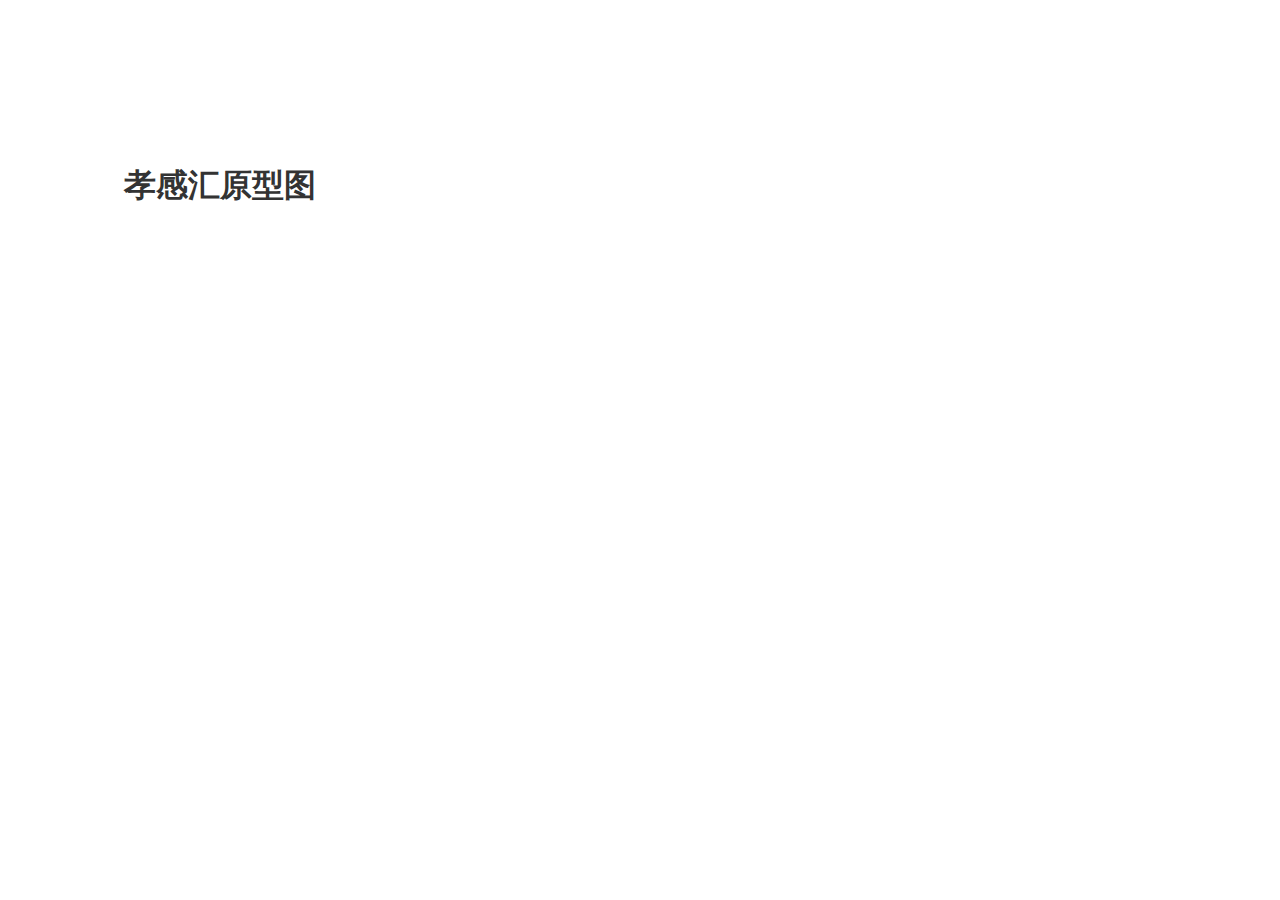
<file: index.html>
﻿<!DOCTYPE html>
<html>
  <head>
    <title>index</title>
    <meta http-equiv="X-UA-Compatible" content="IE=edge"/>
    <meta http-equiv="content-type" content="text/html; charset=utf-8"/>
    <meta name="apple-mobile-web-app-capable" content="yes"/>
    <link href="resources/css/jquery-ui-themes.css" type="text/css" rel="stylesheet"/>
    <link href="resources/css/axure_rp_page.css" type="text/css" rel="stylesheet"/>
    <link href="data/styles.css" type="text/css" rel="stylesheet"/>
    <link href="files/index/styles.css" type="text/css" rel="stylesheet"/>
    <script src="resources/scripts/jquery-1.7.1.min.js"></script>
    <script src="resources/scripts/jquery-ui-1.8.10.custom.min.js"></script>
    <script src="resources/scripts/axure/axQuery.js"></script>
    <script src="resources/scripts/axure/globals.js"></script>
    <script src="resources/scripts/axutils.js"></script>
    <script src="resources/scripts/axure/annotation.js"></script>
    <script src="resources/scripts/axure/axQuery.std.js"></script>
    <script src="resources/scripts/axure/doc.js"></script>
    <script src="data/document.js"></script>
    <script src="resources/scripts/messagecenter.js"></script>
    <script src="resources/scripts/axure/events.js"></script>
    <script src="resources/scripts/axure/recording.js"></script>
    <script src="resources/scripts/axure/action.js"></script>
    <script src="resources/scripts/axure/expr.js"></script>
    <script src="resources/scripts/axure/geometry.js"></script>
    <script src="resources/scripts/axure/flyout.js"></script>
    <script src="resources/scripts/axure/ie.js"></script>
    <script src="resources/scripts/axure/model.js"></script>
    <script src="resources/scripts/axure/repeater.js"></script>
    <script src="resources/scripts/axure/sto.js"></script>
    <script src="resources/scripts/axure/utils.temp.js"></script>
    <script src="resources/scripts/axure/variables.js"></script>
    <script src="resources/scripts/axure/drag.js"></script>
    <script src="resources/scripts/axure/move.js"></script>
    <script src="resources/scripts/axure/visibility.js"></script>
    <script src="resources/scripts/axure/style.js"></script>
    <script src="resources/scripts/axure/adaptive.js"></script>
    <script src="resources/scripts/axure/tree.js"></script>
    <script src="resources/scripts/axure/init.temp.js"></script>
    <script src="files/index/data.js"></script>
    <script src="resources/scripts/axure/legacy.js"></script>
    <script src="resources/scripts/axure/viewer.js"></script>
    <script src="resources/scripts/axure/math.js"></script>
    <script type="text/javascript">
      $axure.utils.getTransparentGifPath = function() { return 'resources/images/transparent.gif'; };
      $axure.utils.getOtherPath = function() { return 'resources/Other.html'; };
      $axure.utils.getReloadPath = function() { return 'resources/reload.html'; };
    </script>
  </head>
  <body>
    <div id="base" class="">

      <!-- Unnamed (矩形) -->
      <div id="u0" class="ax_default _一级标题">
        <div id="u0_div" class=""></div>
        <!-- Unnamed () -->
        <div id="u1" class="text" style="visibility: visible;">
          <p><span>孝感汇原型图</span></p>
        </div>
      </div>
    </div>
  </body>
</html>
</file>
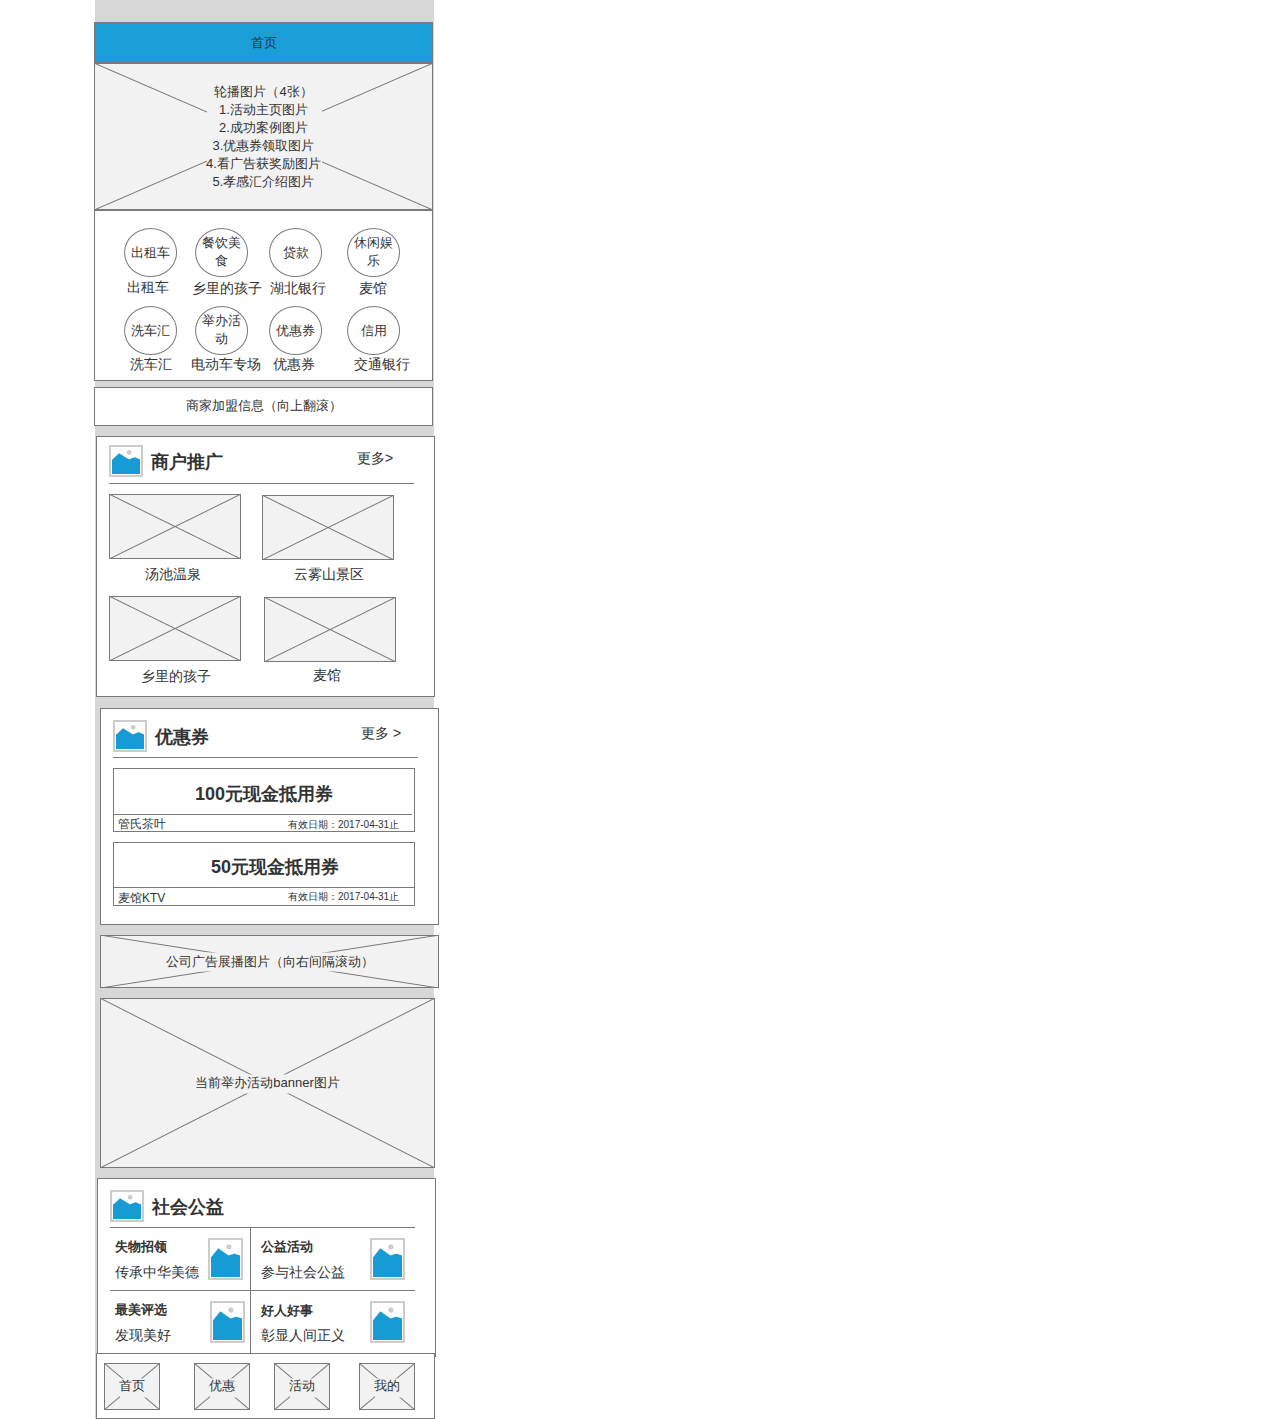
<file: home.html>
﻿<!DOCTYPE html>
<html>
  <head>
    <title>home</title>
    <meta http-equiv="X-UA-Compatible" content="IE=edge"/>
    <meta http-equiv="content-type" content="text/html; charset=utf-8"/>
    <meta name="apple-mobile-web-app-capable" content="yes"/>
    <link href="resources/css/jquery-ui-themes.css" type="text/css" rel="stylesheet"/>
    <link href="resources/css/axure_rp_page.css" type="text/css" rel="stylesheet"/>
    <link href="data/styles.css" type="text/css" rel="stylesheet"/>
    <link href="files/home/styles.css" type="text/css" rel="stylesheet"/>
    <script src="resources/scripts/jquery-1.7.1.min.js"></script>
    <script src="resources/scripts/jquery-ui-1.8.10.custom.min.js"></script>
    <script src="resources/scripts/axure/axQuery.js"></script>
    <script src="resources/scripts/axure/globals.js"></script>
    <script src="resources/scripts/axutils.js"></script>
    <script src="resources/scripts/axure/annotation.js"></script>
    <script src="resources/scripts/axure/axQuery.std.js"></script>
    <script src="resources/scripts/axure/doc.js"></script>
    <script src="data/document.js"></script>
    <script src="resources/scripts/messagecenter.js"></script>
    <script src="resources/scripts/axure/events.js"></script>
    <script src="resources/scripts/axure/recording.js"></script>
    <script src="resources/scripts/axure/action.js"></script>
    <script src="resources/scripts/axure/expr.js"></script>
    <script src="resources/scripts/axure/geometry.js"></script>
    <script src="resources/scripts/axure/flyout.js"></script>
    <script src="resources/scripts/axure/ie.js"></script>
    <script src="resources/scripts/axure/model.js"></script>
    <script src="resources/scripts/axure/repeater.js"></script>
    <script src="resources/scripts/axure/sto.js"></script>
    <script src="resources/scripts/axure/utils.temp.js"></script>
    <script src="resources/scripts/axure/variables.js"></script>
    <script src="resources/scripts/axure/drag.js"></script>
    <script src="resources/scripts/axure/move.js"></script>
    <script src="resources/scripts/axure/visibility.js"></script>
    <script src="resources/scripts/axure/style.js"></script>
    <script src="resources/scripts/axure/adaptive.js"></script>
    <script src="resources/scripts/axure/tree.js"></script>
    <script src="resources/scripts/axure/init.temp.js"></script>
    <script src="files/home/data.js"></script>
    <script src="resources/scripts/axure/legacy.js"></script>
    <script src="resources/scripts/axure/viewer.js"></script>
    <script src="resources/scripts/axure/math.js"></script>
    <script type="text/javascript">
      $axure.utils.getTransparentGifPath = function() { return 'resources/images/transparent.gif'; };
      $axure.utils.getOtherPath = function() { return 'resources/Other.html'; };
      $axure.utils.getReloadPath = function() { return 'resources/reload.html'; };
    </script>
  </head>
  <body>
    <div id="base" class="">

      <!-- Unnamed (矩形) -->
      <div id="u2" class="ax_default box_3">
        <div id="u2_div" class=""></div>
        <!-- Unnamed () -->
        <div id="u3" class="text" style="display: none; visibility: hidden">
          <p><span></span></p>
        </div>
      </div>

      <!-- Unnamed (矩形) -->
      <div id="u4" class="ax_default box_1">
        <div id="u4_div" class=""></div>
        <!-- Unnamed () -->
        <div id="u5" class="text" style="visibility: visible;">
          <p><span>首页</span></p>
        </div>
      </div>

      <!-- Unnamed (占位符) -->
      <div id="u6" class="ax_default placeholder">
        <img id="u6_img" class="img " src="images/home/u6.png"/>
        <!-- Unnamed () -->
        <div id="u7" class="text" style="visibility: visible;">
          <p><span>轮播图片（4张）</span></p><p><span>1.活动主页图片</span></p><p><span>2.成功案例图片</span></p><p><span>3.优惠券领取图片</span></p><p><span>4.看广告获奖励图片</span></p><p><span>5.孝感汇介绍图片</span></p>
        </div>
      </div>

      <!-- Unnamed (矩形) -->
      <div id="u8" class="ax_default box_1">
        <div id="u8_div" class=""></div>
        <!-- Unnamed () -->
        <div id="u9" class="text" style="display: none; visibility: hidden">
          <p><span></span></p>
        </div>
      </div>

      <!-- Unnamed (矩形) -->
      <div id="u10" class="ax_default box_1">
        <div id="u10_div" class=""></div>
        <!-- Unnamed () -->
        <div id="u11" class="text" style="display: none; visibility: hidden">
          <p><span></span></p>
        </div>
      </div>

      <!-- Unnamed (矩形) -->
      <div id="u12" class="ax_default _三级标题">
        <div id="u12_div" class=""></div>
        <!-- Unnamed () -->
        <div id="u13" class="text" style="visibility: visible;">
          <p><span>商户推广</span></p>
        </div>
      </div>

      <!-- Unnamed (图片) -->
      <div id="u14" class="ax_default image">
        <img id="u14_img" class="img " src="images/home/u14.png"/>
        <!-- Unnamed () -->
        <div id="u15" class="text" style="display: none; visibility: hidden">
          <p><span></span></p>
        </div>
      </div>

      <!-- Unnamed (矩形) -->
      <div id="u16" class="ax_default label">
        <div id="u16_div" class=""></div>
        <!-- Unnamed () -->
        <div id="u17" class="text" style="visibility: visible;">
          <p><span>更多&gt;</span></p>
        </div>
      </div>

      <!-- Unnamed (水平线) -->
      <div id="u18" class="ax_default line">
        <img id="u18_img" class="img " src="images/home/u18.png"/>
        <!-- Unnamed () -->
        <div id="u19" class="text" style="display: none; visibility: hidden">
          <p><span></span></p>
        </div>
      </div>

      <!-- Unnamed (矩形) -->
      <div id="u20" class="ax_default box_1">
        <div id="u20_div" class=""></div>
        <!-- Unnamed () -->
        <div id="u21" class="text" style="display: none; visibility: hidden">
          <p><span></span></p>
        </div>
      </div>

      <!-- Unnamed (矩形) -->
      <div id="u22" class="ax_default _三级标题">
        <div id="u22_div" class=""></div>
        <!-- Unnamed () -->
        <div id="u23" class="text" style="visibility: visible;">
          <p><span>优惠券</span></p>
        </div>
      </div>

      <!-- Unnamed (图片) -->
      <div id="u24" class="ax_default image">
        <img id="u24_img" class="img " src="images/home/u14.png"/>
        <!-- Unnamed () -->
        <div id="u25" class="text" style="display: none; visibility: hidden">
          <p><span></span></p>
        </div>
      </div>

      <!-- Unnamed (矩形) -->
      <div id="u26" class="ax_default label">
        <div id="u26_div" class=""></div>
        <!-- Unnamed () -->
        <div id="u27" class="text" style="visibility: visible;">
          <p><span>更多 &gt;</span></p>
        </div>
      </div>

      <!-- Unnamed (水平线) -->
      <div id="u28" class="ax_default line">
        <img id="u28_img" class="img " src="images/home/u18.png"/>
        <!-- Unnamed () -->
        <div id="u29" class="text" style="display: none; visibility: hidden">
          <p><span></span></p>
        </div>
      </div>

      <!-- Unnamed (矩形) -->
      <div id="u30" class="ax_default box_1">
        <div id="u30_div" class=""></div>
        <!-- Unnamed () -->
        <div id="u31" class="text" style="display: none; visibility: hidden">
          <p><span></span></p>
        </div>
      </div>

      <!-- Unnamed (水平线) -->
      <div id="u32" class="ax_default line">
        <img id="u32_img" class="img " src="images/home/u32.png"/>
        <!-- Unnamed () -->
        <div id="u33" class="text" style="display: none; visibility: hidden">
          <p><span></span></p>
        </div>
      </div>

      <!-- Unnamed (矩形) -->
      <div id="u34" class="ax_default label">
        <div id="u34_div" class=""></div>
        <!-- Unnamed () -->
        <div id="u35" class="text" style="visibility: visible;">
          <p><span>管氏茶叶</span></p>
        </div>
      </div>

      <!-- Unnamed (矩形) -->
      <div id="u36" class="ax_default label">
        <div id="u36_div" class=""></div>
        <!-- Unnamed () -->
        <div id="u37" class="text" style="visibility: visible;">
          <p><span>有效日期：2017-04-31止</span></p>
        </div>
      </div>

      <!-- Unnamed (矩形) -->
      <div id="u38" class="ax_default _三级标题">
        <div id="u38_div" class=""></div>
        <!-- Unnamed () -->
        <div id="u39" class="text" style="visibility: visible;">
          <p><span>100元现金抵用券</span></p>
        </div>
      </div>

      <!-- Unnamed (矩形) -->
      <div id="u40" class="ax_default box_1">
        <div id="u40_div" class=""></div>
        <!-- Unnamed () -->
        <div id="u41" class="text" style="display: none; visibility: hidden">
          <p><span></span></p>
        </div>
      </div>

      <!-- Unnamed (矩形) -->
      <div id="u42" class="ax_default label">
        <div id="u42_div" class=""></div>
        <!-- Unnamed () -->
        <div id="u43" class="text" style="visibility: visible;">
          <p><span>麦馆KTV</span></p>
        </div>
      </div>

      <!-- Unnamed (矩形) -->
      <div id="u44" class="ax_default label">
        <div id="u44_div" class=""></div>
        <!-- Unnamed () -->
        <div id="u45" class="text" style="visibility: visible;">
          <p><span>有效日期：2017-04-31止</span></p>
        </div>
      </div>

      <!-- Unnamed (矩形) -->
      <div id="u46" class="ax_default _三级标题">
        <div id="u46_div" class=""></div>
        <!-- Unnamed () -->
        <div id="u47" class="text" style="visibility: visible;">
          <p><span>50元现金抵用券</span></p>
        </div>
      </div>

      <!-- Unnamed (水平线) -->
      <div id="u48" class="ax_default line">
        <img id="u48_img" class="img " src="images/home/u48.png"/>
        <!-- Unnamed () -->
        <div id="u49" class="text" style="display: none; visibility: hidden">
          <p><span></span></p>
        </div>
      </div>

      <!-- Unnamed (占位符) -->
      <div id="u50" class="ax_default placeholder">
        <img id="u50_img" class="img " src="images/home/u50.png"/>
        <!-- Unnamed () -->
        <div id="u51" class="text" style="visibility: visible;">
          <p><span>公司广告展播图片（向右间隔滚动）</span></p>
        </div>
      </div>

      <!-- Unnamed (矩形) -->
      <div id="u52" class="ax_default box_1">
        <div id="u52_div" class=""></div>
        <!-- Unnamed () -->
        <div id="u53" class="text" style="display: none; visibility: hidden">
          <p><span></span></p>
        </div>
      </div>

      <!-- Unnamed (矩形) -->
      <div id="u54" class="ax_default _三级标题">
        <div id="u54_div" class=""></div>
        <!-- Unnamed () -->
        <div id="u55" class="text" style="visibility: visible;">
          <p><span>社会公益</span></p>
        </div>
      </div>

      <!-- Unnamed (图片) -->
      <div id="u56" class="ax_default image">
        <img id="u56_img" class="img " src="images/home/u14.png"/>
        <!-- Unnamed () -->
        <div id="u57" class="text" style="display: none; visibility: hidden">
          <p><span></span></p>
        </div>
      </div>

      <!-- Unnamed (水平线) -->
      <div id="u58" class="ax_default line">
        <img id="u58_img" class="img " src="images/home/u18.png"/>
        <!-- Unnamed () -->
        <div id="u59" class="text" style="display: none; visibility: hidden">
          <p><span></span></p>
        </div>
      </div>

      <!-- Unnamed (垂直线) -->
      <div id="u60" class="ax_default line">
        <img id="u60_img" class="img " src="images/home/u60.png"/>
        <!-- Unnamed () -->
        <div id="u61" class="text" style="display: none; visibility: hidden">
          <p><span></span></p>
        </div>
      </div>

      <!-- Unnamed (水平线) -->
      <div id="u62" class="ax_default line">
        <img id="u62_img" class="img " src="images/home/u18.png"/>
        <!-- Unnamed () -->
        <div id="u63" class="text" style="display: none; visibility: hidden">
          <p><span></span></p>
        </div>
      </div>

      <!-- Unnamed (矩形) -->
      <div id="u64" class="ax_default _三级标题">
        <div id="u64_div" class=""></div>
        <!-- Unnamed () -->
        <div id="u65" class="text" style="visibility: visible;">
          <p><span>失物招领</span></p>
        </div>
      </div>

      <!-- Unnamed (矩形) -->
      <div id="u66" class="ax_default label">
        <div id="u66_div" class=""></div>
        <!-- Unnamed () -->
        <div id="u67" class="text" style="visibility: visible;">
          <p><span>传承中华美德</span></p>
        </div>
      </div>

      <!-- Unnamed (矩形) -->
      <div id="u68" class="ax_default _三级标题">
        <div id="u68_div" class=""></div>
        <!-- Unnamed () -->
        <div id="u69" class="text" style="visibility: visible;">
          <p><span>公益活动</span></p>
        </div>
      </div>

      <!-- Unnamed (矩形) -->
      <div id="u70" class="ax_default _三级标题">
        <div id="u70_div" class=""></div>
        <!-- Unnamed () -->
        <div id="u71" class="text" style="visibility: visible;">
          <p><span>最美评选</span></p>
        </div>
      </div>

      <!-- Unnamed (矩形) -->
      <div id="u72" class="ax_default _三级标题">
        <div id="u72_div" class=""></div>
        <!-- Unnamed () -->
        <div id="u73" class="text" style="visibility: visible;">
          <p><span>好人好事</span></p>
        </div>
      </div>

      <!-- Unnamed (图片) -->
      <div id="u74" class="ax_default image">
        <img id="u74_img" class="img " src="images/home/u74.png"/>
        <!-- Unnamed () -->
        <div id="u75" class="text" style="display: none; visibility: hidden">
          <p><span></span></p>
        </div>
      </div>

      <!-- Unnamed (矩形) -->
      <div id="u76" class="ax_default label">
        <div id="u76_div" class=""></div>
        <!-- Unnamed () -->
        <div id="u77" class="text" style="visibility: visible;">
          <p><span>发现美好</span></p>
        </div>
      </div>

      <!-- Unnamed (矩形) -->
      <div id="u78" class="ax_default label">
        <div id="u78_div" class=""></div>
        <!-- Unnamed () -->
        <div id="u79" class="text" style="visibility: visible;">
          <p><span>彰显人间正义</span></p>
        </div>
      </div>

      <!-- Unnamed (图片) -->
      <div id="u80" class="ax_default image">
        <img id="u80_img" class="img " src="images/home/u74.png"/>
        <!-- Unnamed () -->
        <div id="u81" class="text" style="display: none; visibility: hidden">
          <p><span></span></p>
        </div>
      </div>

      <!-- Unnamed (图片) -->
      <div id="u82" class="ax_default image">
        <img id="u82_img" class="img " src="images/home/u74.png"/>
        <!-- Unnamed () -->
        <div id="u83" class="text" style="display: none; visibility: hidden">
          <p><span></span></p>
        </div>
      </div>

      <!-- Unnamed (图片) -->
      <div id="u84" class="ax_default image">
        <img id="u84_img" class="img " src="images/home/u74.png"/>
        <!-- Unnamed () -->
        <div id="u85" class="text" style="display: none; visibility: hidden">
          <p><span></span></p>
        </div>
      </div>

      <!-- Unnamed (矩形) -->
      <div id="u86" class="ax_default label">
        <div id="u86_div" class=""></div>
        <!-- Unnamed () -->
        <div id="u87" class="text" style="visibility: visible;">
          <p><span>参与社会公益</span></p>
        </div>
      </div>

      <!-- Unnamed (矩形) -->
      <div id="u88" class="ax_default box_1">
        <div id="u88_div" class=""></div>
        <!-- Unnamed () -->
        <div id="u89" class="text" style="display: none; visibility: hidden">
          <p><span></span></p>
        </div>
      </div>

      <!-- Unnamed (占位符) -->
      <div id="u90" class="ax_default placeholder">
        <img id="u90_img" class="img " src="images/home/u90.png"/>
        <!-- Unnamed () -->
        <div id="u91" class="text" style="visibility: visible;">
          <p><span>首页</span></p>
        </div>
      </div>

      <!-- Unnamed (占位符) -->
      <div id="u92" class="ax_default placeholder">
        <img id="u92_img" class="img " src="images/home/u90.png"/>
        <!-- Unnamed () -->
        <div id="u93" class="text" style="visibility: visible;">
          <p><span>优惠</span></p>
        </div>
      </div>

      <!-- Unnamed (占位符) -->
      <div id="u94" class="ax_default placeholder">
        <img id="u94_img" class="img " src="images/home/u90.png"/>
        <!-- Unnamed () -->
        <div id="u95" class="text" style="visibility: visible;">
          <p><span>活动</span></p>
        </div>
      </div>

      <!-- Unnamed (占位符) -->
      <div id="u96" class="ax_default placeholder">
        <img id="u96_img" class="img " src="images/home/u90.png"/>
        <!-- Unnamed () -->
        <div id="u97" class="text" style="visibility: visible;">
          <p><span>我的</span></p>
        </div>
      </div>

      <!-- Unnamed (椭圆形) -->
      <div id="u98" class="ax_default ellipse">
        <img id="u98_img" class="img " src="images/home/u98.png"/>
        <!-- Unnamed () -->
        <div id="u99" class="text" style="visibility: visible;">
          <p><span>出租车</span></p>
        </div>
      </div>

      <!-- Unnamed (椭圆形) -->
      <div id="u100" class="ax_default ellipse">
        <img id="u100_img" class="img " src="images/home/u98.png"/>
        <!-- Unnamed () -->
        <div id="u101" class="text" style="visibility: visible;">
          <p><span>洗车汇</span></p>
        </div>
      </div>

      <!-- Unnamed (椭圆形) -->
      <div id="u102" class="ax_default ellipse">
        <img id="u102_img" class="img " src="images/home/u98.png"/>
        <!-- Unnamed () -->
        <div id="u103" class="text" style="visibility: visible;">
          <p><span>餐饮美食</span></p>
        </div>
      </div>

      <!-- Unnamed (椭圆形) -->
      <div id="u104" class="ax_default ellipse">
        <img id="u104_img" class="img " src="images/home/u98.png"/>
        <!-- Unnamed () -->
        <div id="u105" class="text" style="visibility: visible;">
          <p><span>举办活动</span></p>
        </div>
      </div>

      <!-- Unnamed (椭圆形) -->
      <div id="u106" class="ax_default ellipse">
        <img id="u106_img" class="img " src="images/home/u98.png"/>
        <!-- Unnamed () -->
        <div id="u107" class="text" style="visibility: visible;">
          <p><span>贷款</span></p>
        </div>
      </div>

      <!-- Unnamed (椭圆形) -->
      <div id="u108" class="ax_default ellipse">
        <img id="u108_img" class="img " src="images/home/u98.png"/>
        <!-- Unnamed () -->
        <div id="u109" class="text" style="visibility: visible;">
          <p><span>优惠券</span></p>
        </div>
      </div>

      <!-- Unnamed (椭圆形) -->
      <div id="u110" class="ax_default ellipse">
        <img id="u110_img" class="img " src="images/home/u98.png"/>
        <!-- Unnamed () -->
        <div id="u111" class="text" style="visibility: visible;">
          <p><span>休闲娱乐</span></p>
        </div>
      </div>

      <!-- Unnamed (椭圆形) -->
      <div id="u112" class="ax_default ellipse">
        <img id="u112_img" class="img " src="images/home/u98.png"/>
        <!-- Unnamed () -->
        <div id="u113" class="text" style="visibility: visible;">
          <p><span>信用</span></p>
        </div>
      </div>

      <!-- Unnamed (矩形) -->
      <div id="u114" class="ax_default label">
        <div id="u114_div" class=""></div>
        <!-- Unnamed () -->
        <div id="u115" class="text" style="visibility: visible;">
          <p><span>出租车</span></p>
        </div>
      </div>

      <!-- Unnamed (矩形) -->
      <div id="u116" class="ax_default label">
        <div id="u116_div" class=""></div>
        <!-- Unnamed () -->
        <div id="u117" class="text" style="visibility: visible;">
          <p><span>乡里的孩子</span></p>
        </div>
      </div>

      <!-- Unnamed (矩形) -->
      <div id="u118" class="ax_default label">
        <div id="u118_div" class=""></div>
        <!-- Unnamed () -->
        <div id="u119" class="text" style="visibility: visible;">
          <p><span>湖北银行</span></p>
        </div>
      </div>

      <!-- Unnamed (矩形) -->
      <div id="u120" class="ax_default label">
        <div id="u120_div" class=""></div>
        <!-- Unnamed () -->
        <div id="u121" class="text" style="visibility: visible;">
          <p><span>麦馆</span></p>
        </div>
      </div>

      <!-- Unnamed (矩形) -->
      <div id="u122" class="ax_default label">
        <div id="u122_div" class=""></div>
        <!-- Unnamed () -->
        <div id="u123" class="text" style="visibility: visible;">
          <p><span>洗车汇</span></p>
        </div>
      </div>

      <!-- Unnamed (矩形) -->
      <div id="u124" class="ax_default label">
        <div id="u124_div" class=""></div>
        <!-- Unnamed () -->
        <div id="u125" class="text" style="visibility: visible;">
          <p><span>电动车专场</span></p>
        </div>
      </div>

      <!-- Unnamed (矩形) -->
      <div id="u126" class="ax_default label">
        <div id="u126_div" class=""></div>
        <!-- Unnamed () -->
        <div id="u127" class="text" style="visibility: visible;">
          <p><span>优惠券</span></p>
        </div>
      </div>

      <!-- Unnamed (矩形) -->
      <div id="u128" class="ax_default label">
        <div id="u128_div" class=""></div>
        <!-- Unnamed () -->
        <div id="u129" class="text" style="visibility: visible;">
          <p><span>交通银行</span></p>
        </div>
      </div>

      <!-- Unnamed (矩形) -->
      <div id="u130" class="ax_default box_1">
        <div id="u130_div" class=""></div>
        <!-- Unnamed () -->
        <div id="u131" class="text" style="visibility: visible;">
          <p><span>商家加盟信息（向上翻滚）</span></p>
        </div>
      </div>

      <!-- Unnamed (占位符) -->
      <div id="u132" class="ax_default placeholder">
        <img id="u132_img" class="img " src="images/home/u132.png"/>
        <!-- Unnamed () -->
        <div id="u133" class="text" style="display: none; visibility: hidden">
          <p><span></span></p>
        </div>
      </div>

      <!-- Unnamed (占位符) -->
      <div id="u134" class="ax_default placeholder">
        <img id="u134_img" class="img " src="images/home/u134.png"/>
        <!-- Unnamed () -->
        <div id="u135" class="text" style="display: none; visibility: hidden">
          <p><span></span></p>
        </div>
      </div>

      <!-- Unnamed (占位符) -->
      <div id="u136" class="ax_default placeholder">
        <img id="u136_img" class="img " src="images/home/u132.png"/>
        <!-- Unnamed () -->
        <div id="u137" class="text" style="display: none; visibility: hidden">
          <p><span></span></p>
        </div>
      </div>

      <!-- Unnamed (矩形) -->
      <div id="u138" class="ax_default label">
        <div id="u138_div" class=""></div>
        <!-- Unnamed () -->
        <div id="u139" class="text" style="visibility: visible;">
          <p><span>汤池温泉</span></p>
        </div>
      </div>

      <!-- Unnamed (矩形) -->
      <div id="u140" class="ax_default label">
        <div id="u140_div" class=""></div>
        <!-- Unnamed () -->
        <div id="u141" class="text" style="visibility: visible;">
          <p><span>云雾山景区</span></p>
        </div>
      </div>

      <!-- Unnamed (矩形) -->
      <div id="u142" class="ax_default label">
        <div id="u142_div" class=""></div>
        <!-- Unnamed () -->
        <div id="u143" class="text" style="visibility: visible;">
          <p><span>乡里的孩子</span></p>
        </div>
      </div>

      <!-- Unnamed (占位符) -->
      <div id="u144" class="ax_default placeholder">
        <img id="u144_img" class="img " src="images/home/u134.png"/>
        <!-- Unnamed () -->
        <div id="u145" class="text" style="display: none; visibility: hidden">
          <p><span></span></p>
        </div>
      </div>

      <!-- Unnamed (矩形) -->
      <div id="u146" class="ax_default label">
        <div id="u146_div" class=""></div>
        <!-- Unnamed () -->
        <div id="u147" class="text" style="visibility: visible;">
          <p><span>麦馆</span></p>
        </div>
      </div>

      <!-- Unnamed (占位符) -->
      <div id="u148" class="ax_default placeholder">
        <img id="u148_img" class="img " src="images/home/u148.png"/>
        <!-- Unnamed () -->
        <div id="u149" class="text" style="visibility: visible;">
          <p><span>当前举办活动banner图片</span></p>
        </div>
      </div>
    </div>
  </body>
</html>
</file>
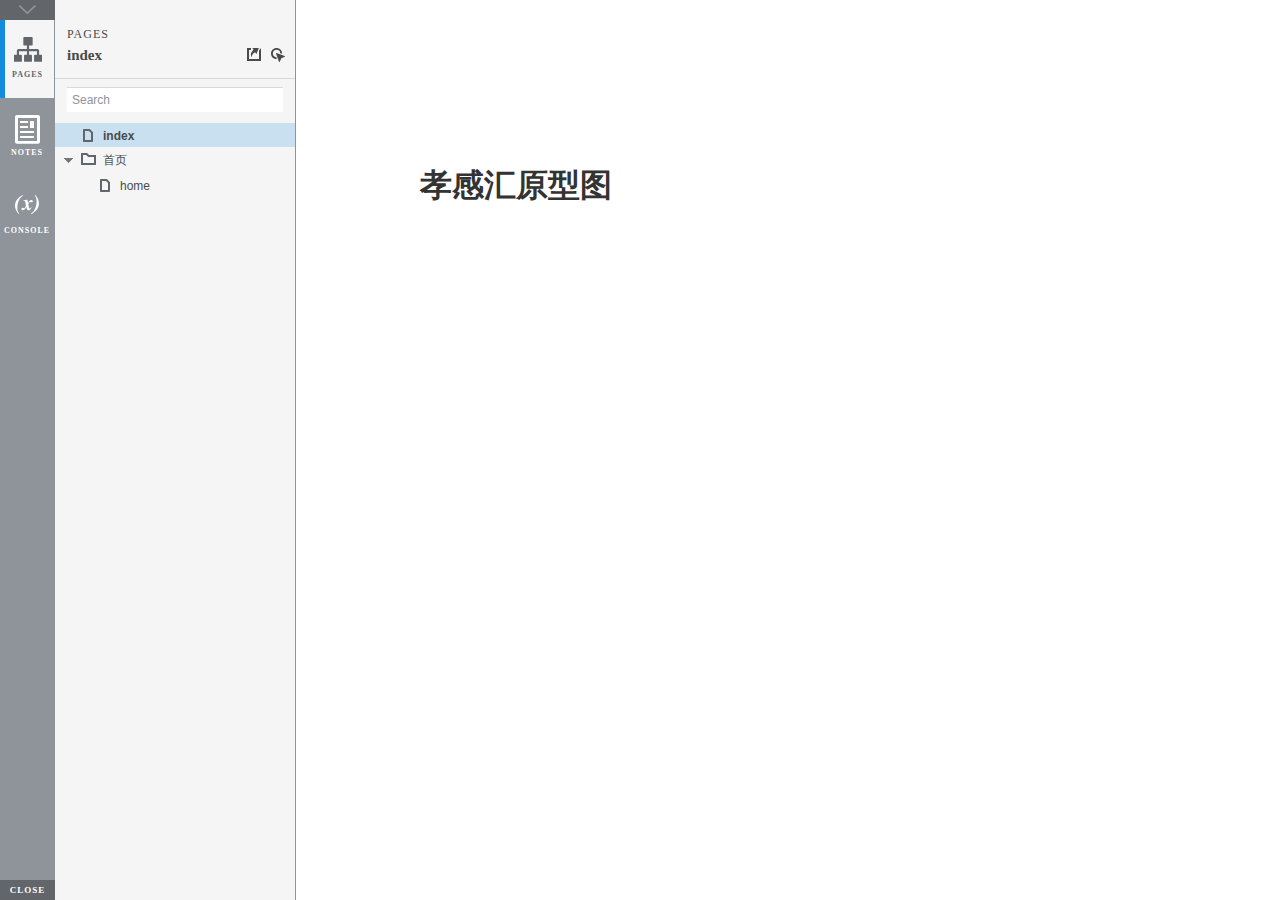
<file: start.html>
﻿<!DOCTYPE html>
<html xmlns="http://www.w3.org/1999/xhtml" xml:lang="en" lang="en">
<head>
    <title>Untitled Document</title>
    <meta http-equiv="X-UA-Compatible" content="IE=edge"/>
    <meta http-equiv="content-type" content="text/html; charset=utf-8" />
    <meta name="viewport" content="width=device-width, initial-scale=1.0" />
    <meta name="apple-mobile-web-app-capable" content="yes" />
    <link type="text/css" href="resources/css/reset.css" rel="Stylesheet" />
    <link type="text/css" href="resources/css/default.css" rel="Stylesheet" />
    <!--<link href='https://fonts.googleapis.com/css?family=Nunito:300' rel='stylesheet' type='text/css'>-->

    <script type="text/javascript">
        if (location.href.toString().indexOf('file://localhost/') == 0) {
            location.href = location.href.toString().replace('file://localhost/', 'file:///');
        }
    </script>

    <script type="text/javascript" src="resources/scripts/jquery-1.7.1.min.js"></script>
    <script type="text/javascript" src="resources/scripts/player/splitter.js"></script>
    <script type="text/javascript" src="resources/scripts/axutils.js"></script>
    <script type="text/javascript" src="resources/scripts/player/axplayer.js"></script>
    <script type="text/javascript" src="resources/scripts/messagecenter.js"></script>
    <script type="text/javascript" src="data/document.js"></script>
    <style type="text/css">

#outerContainer {
	width:1000px;
	height:1500px;
}

.vsplitbar {
    width: 3px;
    /*background: #B9B9B9;*/
    border-right: 1px solid #8f949a;
}

.vsplitbar:hover, .vsplitbar.active {
    background: #8f949a;
}

#rightPanel {
    background-color: White;
}

/*#leftPanel {
    min-width: 120px;
}*/

.splitterMask {
   position:absolute;
   top: 0;
   left: 0;
   width: 100%;
   height: 100%;
   overflow: hidden;
   background-image: url(resources/images/transparent.gif);
   z-index: 20000;
}

    </style>
    <script type="text/javascript" language="JavaScript"><!--
        var SITEMAP_COLLAPSE_VAR_NAME = 'c';
        var PLUGIN_VAR_NAME = 'g';
        var FOOTNOTES_VAR_NAME = 'fn';
        var ADAPTIVE_VIEW_VAR_NAME = 'view';
        var lastLeftPanelWidth = 295;
        var toolBarOnly = true;

        // isolate scope
        (function() {
            setUpController();
            
            var configuration = $axure.document.configuration;
            var _settings = {};
            _settings.projectId = configuration.prototypeId;
            _settings.isAxshare = configuration.isAxshare;
            _settings.loadFeedbackPlugin = configuration.loadFeedbackPlugin;
            var cHash = getHashStringVar(SITEMAP_COLLAPSE_VAR_NAME);
            _settings.startCollapsed = cHash == "1";
            if(cHash == "2") closePlayer();
            var gHash = getHashStringVar(PLUGIN_VAR_NAME);
            if(gHash == "") gHash = 1;
            _settings.startPluginGid = gHash;

            $axure.player.settings = _settings;

            $(window).bind('load', function() {
                if(CHROME_5_LOCAL && !$('body').attr('pluginDetected')) {
                    window.location = 'resources/chrome/chrome.html';
                }
            });

            $(document).ready(function() {
                $axure.page.bind('load.start', mainFrame_onload);
                $axure.messageCenter.addMessageListener(messageCenter_message);

                $(document).on('pluginShown', function (event, data) {
                    setVarInCurrentUrlHash('g', data ? data : '');
                });

                $(document).on('pluginCreated', function(event, data) {
                    if($axure.player.settings.startPluginGid == data) {
                        $axure.player.showPlugin(data);
                    }
                });

                if($axure.player.settings.loadFeedbackPlugin) {
                    if($axure.player.settings.isAxshare) {
                        $axure.utils.loadJS('/Scripts/plugins/feedback/feedback8.js');
                    } else {
                        $axure.utils.loadJS('http://share.axure.com/Scripts/plugins/feedback/feedback8.js');
                    }
                }

                if(navigator.userAgent.indexOf("MSIE") >= 0) $('#outerContainer').width('100%');
                initialize();
                if($axure.player.settings.startCollapsed) $('#outerContainer').splitter({ sizeLeft: 0 });
                else $('#outerContainer').splitter({ sizeLeft: lastLeftPanelWidth });
                $('#leftPanel').width(lastLeftPanelWidth);
                
                $(window).resize(function() { resizeContent(); });

                $('#maximizePanelContainer').hide();

                initializeLogo();

                $(window).resize();
                resizeContent();
                
                $axure.player.collapseToBar();

                if($axure.player.settings.startCollapsed) {
                    collapse();
                    $('#leftPanel').width(0);
                }

                if(MOBILE_DEVICE) {
                    $('#interfaceControlFrameMinimizeContainer').height('45px');
                    $('#interfaceControlFrameMinimizeContainer a').height('45px');
                    $('#interfaceControlFrameHeaderContainer').css('margin-top','45px');
                    $('#interfaceControlFrameCloseContainer a').css('padding','10px 0px');
                    $('#maximizePanelContainer').height('45px');//.css('top','inherit').css('bottom','0px');

                    $('body').removeClass('hashover');

                    if(IOS) {
                        $('#rightPanel').css('overflow', 'auto').css('-webkit-overflow-scrolling', 'touch').css('-ms-overflow-x', 'hidden');

                        window.addEventListener("orientationchange", function() {
                            var viewport = document.querySelector("meta[name=viewport]");
                            //so iOS doesn't zoom when switching back to portrait
                            viewport.setAttribute('content', 'width=device-width, initial-scale=1.0, maximum-scale=1.0');
                            viewport.setAttribute('content', 'width=device-width, initial-scale=1.0');
                            resizeContent();
                        }, false);

                        $axure.page.bind('load.start', function() {
                            resizeContent();
                        });
                    }
                }

            });

            function initialize() {
                var legacyQString = getQueryString("Page");
                if (legacyQString.length > 0) {
                    location.href = location.href.substring(0, location.href.indexOf("?")) + "#p=" + legacyQString;
                    return;
                }

                var mainFrame = document.getElementById("mainFrame");
                mainFrame.contentWindow.location.href = getInitialUrl();
            }

            function initializeLogo() {
                if($axure.document.configuration.logoImagePath) {
                    var image = new Image();
                    image.onload = function() {
                        $('#logoImage').css('max-width', this.width + 'px');
                        $axure.player.resizeContent();
                    };
                    image.src = $axure.document.configuration.logoImagePath;
                
                    $('#interfaceControlFrameLogoImageContainer').html('<img id="logoImage" src="" />');
                    $('#logoImage').attr('src', $axure.document.configuration.logoImagePath).load(function() { resizeContent(); });
                } else $('#interfaceControlFrameLogoImageContainer').hide();

                if ($axure.document.configuration.logoImageCaption) {
                    $('#interfaceControlFrameLogoCaptionContainer').html($axure.document.configuration.logoImageCaption);
                } else $('#interfaceControlFrameLogoCaptionContainer').hide();

                if(!$('#interfaceControlFrameLogoImageContainer').is(':visible') && !$('#interfaceControlFrameLogoCaptionContainer').is(':visible')) {
                    $('#interfaceControlFrameLogoContainer').hide();
                }
            }

            var resizeContent = $axure.player.resizeContent = function() {
                var newHeight = $(window).height();
                var newWidth = $(window).width();

                var controlContainerHeight = newHeight;// - 30;
                if($('#interfaceControlFrameLogoContainer').is(':visible')) controlContainerHeight -= $('#interfaceControlFrameLogoContainer').outerHeight();// + 16;

                $('#outerContainer').height(newHeight).width(newWidth);
                $('.vsplitbar').height(newHeight);
                $('#leftPanel').height(newHeight);
                $('#interfaceControlFrame').height(newHeight);
                $('#interfaceControlFrameContainer').height(newHeight);
                $('#interfaceControlFrameHostContainer').height(controlContainerHeight);

                $('#rightPanel').height(newHeight);
                $('#mainFrame').height(newHeight);

                if($('#leftPanel').is(':visible')) $('#rightPanel').width($(window).width() - $('#leftPanel').width() - 1);// $('.vsplitbar').width());
                else $('#rightPanel').width($(window).width());

                $(document).trigger('ContainerHeightChange',[controlContainerHeight]);

                if(MOBILE_DEVICE) {
                    if(!(getHashStringVar(ADAPTIVE_VIEW_VAR_NAME).length > 0)) $axure.messageCenter.postMessage('setAdaptiveViewForSize', {'width':newWidth, 'height':$('#rightPanel').height()});
                }
            }

            var collapseToBar = $axure.player.collapseToBar = function() {
                lastLeftPanelWidth = $('#leftPanel').width();
                $('#leftPanel').width('55px');
                $('.vsplitbar').hide();
                $('#rightPanel').width($(window).width() - $('#leftPanel').width());
                $(window).resize();
                $('#outerContainer').trigger('resize');
                toolBarOnly = true;
            }

            var expandFromBar = $axure.player.expandFromBar = function() {
                if($('.vsplitbar').is(':visible')) return;

                $('#leftPanel').width(lastLeftPanelWidth);
                $('.vsplitbar').show();
                $('#rightPanel').width($(window).width() - $('#leftPanel').width() - 1);// $('.vsplitbar').width());
                $(window).resize();
                $('#outerContainer').trigger('resize');
                toolBarOnly = false;
            }

        })();

        function messageCenter_message(message, data) {
            if(message == 'expandFrame') expand();
            else if(message == 'getCollapseFrameOnLoad' && $axure.player.settings.startCollapsed && !MOBILE_DEVICE) $axure.messageCenter.postMessage('collapseFrameOnLoad');
        }

        
        function getInitialUrl() {
            var pageName = getHashStringVar("p");
            if(pageName.length > 0) return pageName + ".html";
            else {
                var url = getFirstPageUrl($axure.document.sitemap.rootNodes);
                return (url ? url : "about:blank");
            }
        }

        function getFirstPageUrl(nodes) {
            for (var i = 0; i < nodes.length; i++) {
                var node = nodes[i];
                if (node.url) return node.url;
                else {
                    var hasChildren = (node.children && node.children.length > 0);
                    if (hasChildren) {
                        var url = getFirstPageUrl(node.children);
                        if (url) return url;
                    }
                }
            }
            return null;
        }

        function closePlayer() {
            if($axure.page.location) window.location.href = $axure.page.location;
            else {
                var pageFile = getInitialUrl();
                var currentLocation = window.location.toString();
                window.location.href = currentLocation.substr(0, currentLocation.lastIndexOf("/") + 1) + pageFile;
            }
        }

        function replaceHash(newHash) {
            var currentLocWithoutHash = window.location.toString().split('#')[0];

            //We use replace so that every hash change doesn't get appended to the history stack.
            //We use replaceState in browsers that support it, else replace the location
            if(typeof window.history.replaceState != 'undefined') {
                try {
                    //Chrome 45 (Version 45.0.2454.85 m) started throwing an error here when generated locally (this only happens with sitemap open) which broke all interactions.
                    //try catch breaks the url adjusting nicely when the sitemap is open, but all interactions and forward and back buttons work.
                    //Uncaught SecurityError: Failed to execute 'replaceState' on 'History': A history state object with URL 'file:///C:/Users/Ian/Documents/Axure/HTML/Untitled/start.html#p=home' cannot be created in a document with origin 'null'.
                    window.history.replaceState(null, null, currentLocWithoutHash + newHash);
                } catch(ex) {}
            } else {
                window.location.replace(currentLocWithoutHash + newHash);
            }
        }

        function collapse() {
            setVarInCurrentUrlHash('c', 1);
            if(!toolBarOnly) lastLeftPanelWidth = $('#leftPanel').width();

            $('#maximizePanelContainer').show();
            $('#leftPanel').hide();
            $('.vsplitbar').hide();
            $('#rightPanel').width($(window).width());
            $(window).resize();
            $('#outerContainer').trigger('resize');

            $(document).trigger('sidebarCollapse');

            if(MOBILE_DEVICE) {
                $('#maximizePanelContainer').animate({
                    top:$('#rightPanel').height() - $('#maximizePanelContainer').height()
                }, 300, 'swing', function() {
                    $('#maximizePanelContainer').css('top', 'inherit').css('bottom', '0px');
                });
            }
        }

        function expand() {
            if(MOBILE_DEVICE) {
                $('#maximizePanelContainer').css('top', '0px').css('bottom', 'inherit');
            }

            deleteVarFromCurrentUrlHash('c');
            $('#maximizePanelContainer').hide();
            $('#leftPanel').width(lastLeftPanelWidth);
            $('#leftPanel').show();
            if(!toolBarOnly) {
                $('.vsplitbar').show();
                $('#rightPanel').width($(window).width() - $('#leftPanel').width() - 1);
            } else {
                $axure.player.collapseToBar();
            }
            $(window).resize();
            $('#outerContainer').trigger('resize');

            $(document).trigger('sidebarExpanded');
        }


        function mainFrame_onload() {
            if($axure.page.pageName) document.title = $axure.page.pageName;
        }

        function getQueryString(query) {
            var qstring = self.location.href.split("?");
            if(qstring.length < 2) return "";
            return GetParameter(qstring, query);
        }
        
        function GetParameter(qstring, query) {
            var prms = qstring[1].split("&");
            var frmelements = new Array();
            var currprmeter, querystr = "";

            for(var i = 0; i < prms.length; i++) {
                currprmeter = prms[i].split("=");
                frmelements[i] = new Array();
                frmelements[i][0] = currprmeter[0];
                frmelements[i][1] = currprmeter[1];
            }

            for(j = 0; j < frmelements.length; j++) {
                if(frmelements[j][0].toLowerCase() == query.toLowerCase()) {
                    querystr = frmelements[j][1];
                    break;
                }
            }
            return querystr;
        }
        
        function getHashStringVar(query) {
            var qstring = self.location.href.split("#");
            if(qstring.length < 2) return "";
            return GetParameter(qstring, query);
        }

        function setHashStringVar(currentHash, varName, varVal) {
            var varWithEqual = varName + '=';
            var poundVarWithEqual = varVal === '' ? '' :  '#' + varName + '=' + varVal;
            var ampVarWithEqual = varVal === '' ? '' :  '&' + varName + '=' + varVal;
            var hashToSet = '';

            var pageIndex = currentHash.indexOf('#' + varWithEqual);
            if(pageIndex == -1) pageIndex = currentHash.indexOf('&' + varWithEqual);
            if(pageIndex != -1) {
                var newHash = currentHash.substring(0, pageIndex);

                newHash = newHash == '' ? poundVarWithEqual : newHash + ampVarWithEqual;

                var ampIndex = currentHash.indexOf('&', pageIndex + 1);
                if(ampIndex != -1) {
                    newHash = newHash == '' ? '#' + currentHash.substring(ampIndex + 1) : newHash + currentHash.substring(ampIndex);
                }
                hashToSet = newHash;
            } else if(currentHash.indexOf('#') != -1) {
                hashToSet = currentHash + ampVarWithEqual;
            } else {
                hashToSet = poundVarWithEqual;
            }

            if(hashToSet != '' || varVal == '') {
                return hashToSet;
            }

            return null;
        }

        function setVarInCurrentUrlHash(varName, varVal) {
            var newHash = setHashStringVar(window.location.hash, varName, varVal);

            if(newHash != null) {
                replaceHash(newHash);
            }
        }

        function deleteHashStringVar(currentHash, varName) {
            var varWithEqual = varName + '=';

            var pageIndex = currentHash.indexOf('#' + varWithEqual);
            if(pageIndex == -1) pageIndex = currentHash.indexOf('&' + varWithEqual);
            if(pageIndex != -1) {
                var newHash = currentHash.substring(0, pageIndex);

                var ampIndex = currentHash.indexOf('&', pageIndex + 1);

                //IF begin of string....if none blank, ELSE # instead of & and rest
                //IF in string....prefix + if none blank, ELSE &-rest
                if(newHash == '') { //beginning of string
                    newHash = ampIndex != -1 ? '#' + currentHash.substring(ampIndex + 1) : '';
                } else { //somewhere in the middle
                    newHash = newHash + (ampIndex != -1 ? currentHash.substring(ampIndex) : '');
                }

                return newHash;
            }

            return null;
        }

        function deleteVarFromCurrentUrlHash(varName) {
            var newHash = deleteHashStringVar(window.location.hash, varName);

            if(newHash != null) {
                replaceHash(newHash);
            }
        }
    --></script>

    <link type="text/css" rel="Stylesheet" href="plugins/sitemap/styles/sitemap.css" />
    <script type="text/javascript" src="plugins/sitemap/sitemap.js"></script>
    <link type="text/css" rel="Stylesheet" href="plugins/page_notes/styles/page_notes.css" />
    <script type="text/javascript" src="plugins/page_notes/page_notes.js"></script>
    <!--<link type="text/css" rel="Stylesheet" href="plugins/recordplay/styles/recordplay.css" />
    <script type="text/javascript" src="plugins/recordplay/recordplay.js"></script>-->
    <link type="text/css" rel="Stylesheet" href="plugins/debug/styles/debug.css" />
    <script type="text/javascript" src="plugins/debug/debug.js"></script>

</head>
<body scroll="no" class="hashover">
    <div id="outerContainer">

        <div id="leftPanel">
            <div id="interfaceControlFrame">
                <div id="interfaceControlFrameMinimizeContainer">
                    <a title="Collapse" id="interfaceControlFrameMinimizeButton" onclick="collapse();">&nbsp;</a>
                </div>
                <div id="interfaceControlFrameHeaderContainer">
                    <ul id="interfaceControlFrameHeader"></ul>
                </div>
                <div id="interfaceControlFrameContainer">
                    <div id="interfaceControlFrameLogoContainer">
                        <div id="interfaceControlFrameLogoImageContainer"></div>
                        <div id="interfaceControlFrameLogoCaptionContainer"></div>
                    </div>
                    <div id="interfaceControlFrameHostContainer">
                    </div>
                </div>
                <div id="interfaceControlFrameCloseContainer">
                    <a title="Close" id="interfaceControlFrameCloseButton" onclick="closePlayer();">CLOSE</a>
                </div>
            </div>
        </div>
        <div id="rightPanel">
            <iframe id="mainFrame" name="mainFrame" width="100%" height="100%" src="" frameborder="0" style="display: block;" webkitallowfullscreen mozallowfullscreen allowfullscreen></iframe>
        </div>

    </div>

    <div id="maximizePanelContainer">
        <iframe id="expandFrame" src="resources/expand.html" width="100%" height="100%" scrolling="no" allowtransparency="true" frameborder="0"></iframe>
    </div>

</body>
</html>
</file>
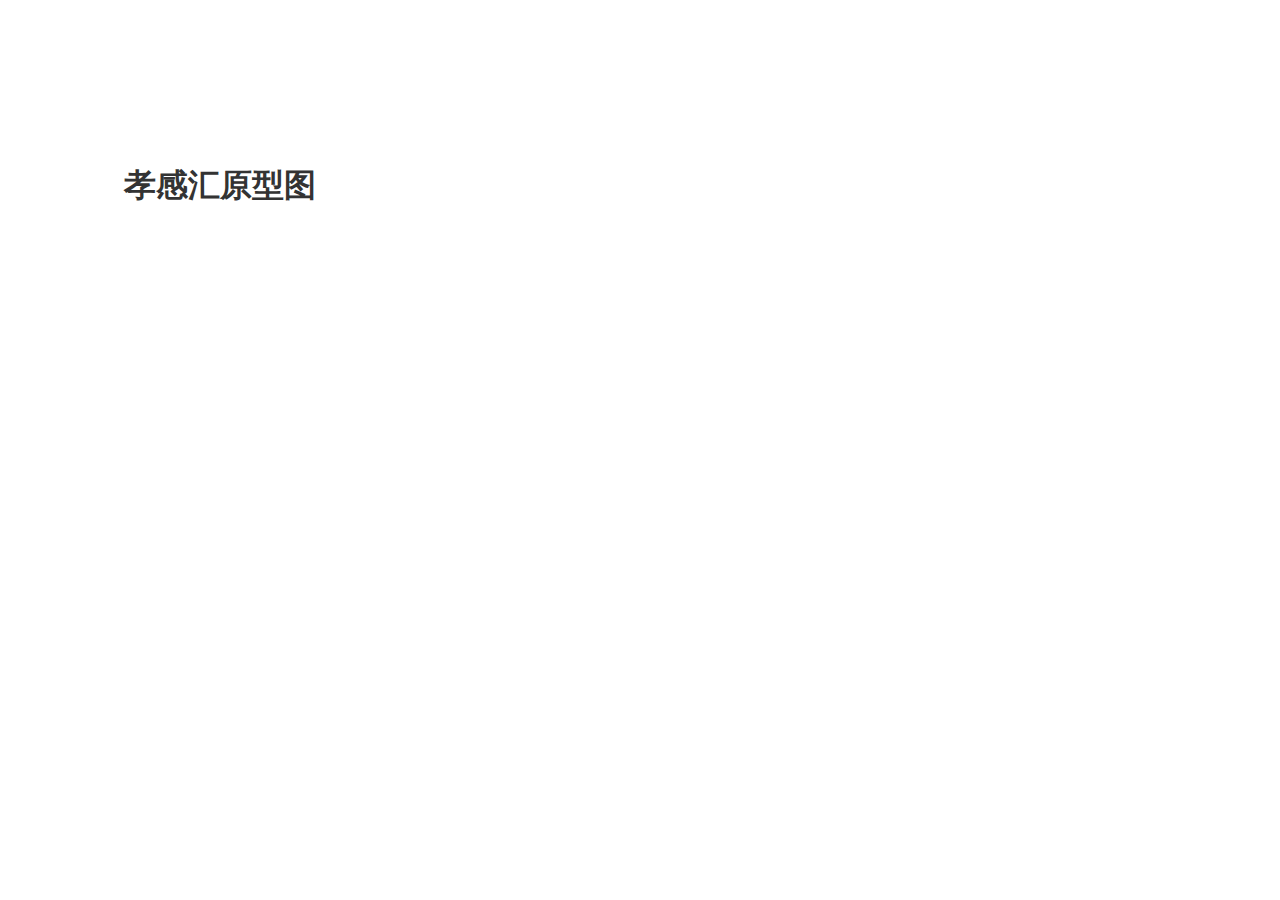
<file: resources/reload.html>
﻿<html>
	<head>
		<title></title>
	</head>
	<body>
	
	<script language="javascript">
	function getUrl() {
      var query = window.location.hash.substring(1);
      var vars = query.split("&&&");
      for (var i=0;i<vars.length;i++) {
        var url = vars[i];
        return decodeURI(url).replace("html%23","html#");
      } 
    }

    var rel = '../';
    var url = getUrl();
    if (url.indexOf(":") > 0 && url.indexOf(":") < 10) rel = '';
	self.location.href = rel + url;
	</script>
	
	</body>
</html>
</file>
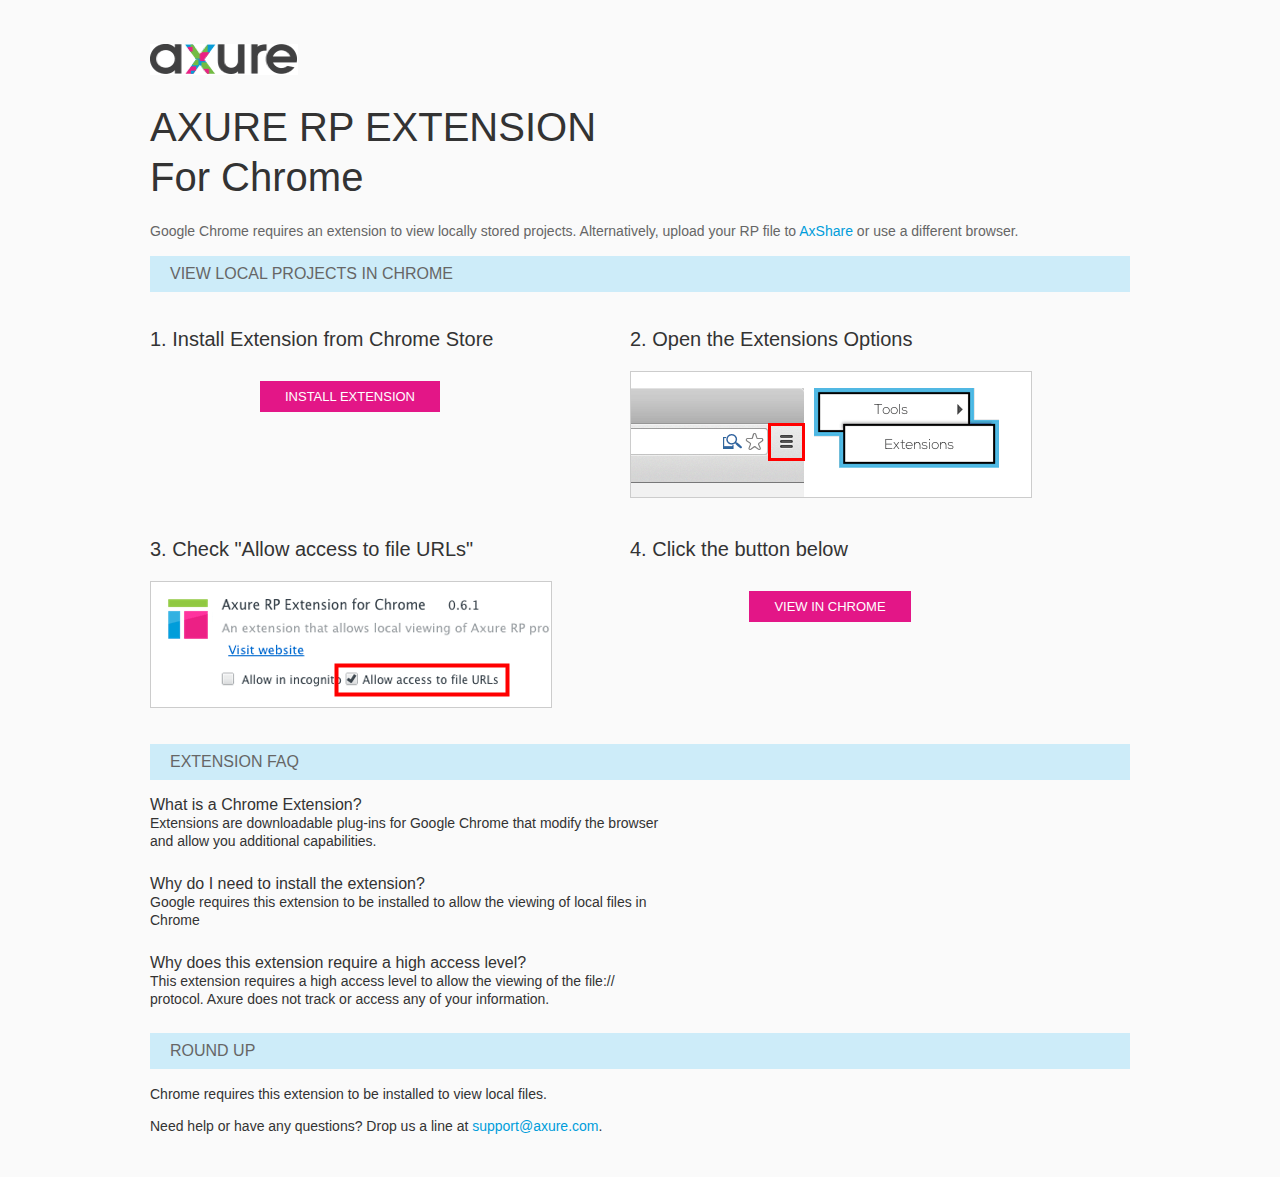
<file: resources/chrome/chrome.html>
<html>
<head>
    <title>Install the Axure RP Chrome Extension</title>
    <style type="text/css">
        *
        {
            font-family: Helvetica, Arial, sans-serif;
        }
        body
        {
            text-align: center;
            background-color: #fafafa;
        }
        p
        {
            font-size: 14px;
            line-height: 18px;
            color: #333333;
        }
        div.container
        {
            width: 980px;
            margin-left: auto;
            margin-right: auto;
            text-align: left;
        }
        a
        {
            text-decoration: none;
            color: #009dda;
        }
        .button
        {
            background: #E31687;
            font: normal 16px Arial, sans-serif;
            color: #FFFFFF;
            padding: 8px 25px 8px 25px;
            border: 0;
            display: inline-block;
            margin-top: 10px;
            text-transform: uppercase;
            font-size: 13px;
        }
        a:hover.button
        {
            opacity: .8;
        }
        div.left
        {
            width: 400px;
            float: left;
            margin-right: 80px;
        }
        div.right
        {
            width: 400px;
            float: left;
        }
        div.buttonContainer
        {
            text-align: center;
        }
        h1
        {
            font-size: 40px;
            color: #333333;
            line-height: 50px;
            margin-bottom: 20px;
            font-weight: normal;
        }
        h2
        {
            font-size: 38px;
            font-weight: normal;
            color: #08639C;
            text-align: center;
        }
        h3
        {
            font-size: 20px;
            color: #333333;
            font-weight: normal;
        }
        .heading
        {
            background-color: #cdecf9;
            height: 36px;
            line-height: 36px;
            padding-left: 20px;
            font-size: 16px;
            color: #666666;
        }
        span.faq
        {
            font-size: 16px;
            font-weight: normal;
            color: #333333;
            display: block;
        }
    </style>
</head>
<body>
    <div class="container">
        <br />
        <br />
        <img src="axure_logo.gif" alt="axure" />
        <br />
        <h1>
            AXURE RP EXTENSION<br />
            For Chrome</h1>
        <p style="font-size: 14px; color: #666666; margin-top: 10px;">
            Google Chrome requires an extension to view locally stored projects. Alternatively,
            upload your RP file to <a href="https://share.axure.com">AxShare</a> or use a different
            browser.</p>
        <h3 class="heading">
            VIEW LOCAL PROJECTS IN CHROME</h3>
        <div class="left">
            <h3>
                1. Install Extension from Chrome Store</h3>
            <div class="buttonContainer">
                <a class="button" href="https://chrome.google.com/webstore/detail/dogkpdfcklifaemcdfbildhcofnopogp"
                    target="_blank">Install Extension</a>
            </div>
        </div>
        <div class="right">
            <h3>
                2. Open the Extensions Options</h3>
            <img src="extensions_menu.gif" alt="extensions" />
        </div>
        <div style="clear: both; height: 20px;">
            &nbsp;</div>
        <div class="left">
            <h3>
                3. Check "Allow access to file URLs"</h3>
            <img src="allow_access.gif" alt="allow access" />
        </div>
        <div class="right">
            <h3>
                4. Click the button below</h3>
            <div class="buttonContainer">
                <a class="button" href="../../start.html">View in Chrome</a>
            </div>
        </div>
        <div style="clear: both; height: 20px;">
        </div>
        <h3 class="heading">
            EXTENSION FAQ</h3>
        <p>
            <span class="faq">What is a Chrome Extension?</span> Extensions are downloadable
            plug-ins for Google Chrome that modify the browser<br />
            and allow you additional capabilities.
        </p>
        <p style="margin-top: 25px;">
            <span class="faq">Why do I need to install the extension?</span> Google requires
            this extension to be installed to allow the viewing of local files in<br />
            Chrome
        </p>
        <p style="margin-top: 25px; margin-bottom: 25px;">
            <span class="faq">Why does this extension require a high access level?</span> This
            extension requires a high access level to allow the viewing of the file://<br />
            protocol. Axure does not track or access any of your information.
        </p>
        <h3 class="heading">
            ROUND UP</h3>
        <p>
            Chrome requires this extension to be installed to view local files.</p>
        <p>
            Need help or have any questions? Drop us a line at <a href="mailto:support@axure.com">
                support@axure.com</a>.
        </p>
        <div style="clear: both; height: 20px;">
        </div>
    </div>
</body>
</html>
</file>
<file: resources/css/axure_rp_page.css>
﻿/* so the window resize fires within a frame in IE7 */
html, body {
    height: 100%;
}

a {
    color: inherit;
}

p {
    margin: 0px;
    text-rendering: optimizeLegibility;
    font-feature-settings: "kern" 1;
    -webkit-font-feature-settings: "kern";
    -moz-font-feature-settings: "kern";
    -moz-font-feature-settings: "kern=1";
    font-kerning: normal;
}

iframe {
    background: #FFFFFF;
}

/* to match IE with C, FF */
input {
    padding: 1px 0px 1px 0px;
    box-sizing: border-box;
    -moz-box-sizing: border-box;
}

textarea {
    margin: 0px;
    box-sizing: border-box;
    -moz-box-sizing: border-box;
}

div.intcases {
    font-family: arial; 
    font-size: 12px;
    text-align:left; 
    border:1px solid #AAA; 
    background:#FFF none repeat scroll 0% 0%; 
    z-index:9999; 
    visibility:hidden; 
    position:absolute;
    padding: 0px;
    border-radius: 3px;
    white-space: nowrap;
}

div.intcaselink {
    cursor: pointer;
    padding: 3px 8px 3px 8px;
    margin: 5px;
    background:#EEE none repeat scroll 0% 0%; 
    border:1px solid #AAA;
    border-radius: 3px;
}

div.refpageimage {
    position: absolute;
    left: 0px;
    top: 0px;
    font-size: 0px;
    width: 16px;
    height: 16px;
    cursor: pointer;
    background-image: url(images/newwindow.gif);
    background-repeat: no-repeat;
}

div.annnoteimage {
    position: absolute;
    left: 0px;
    top: 0px;
    font-size: 0px;
    /*width: 16px;
    height: 12px;*/
    cursor: help;
    /*background-image: url(images/note.gif);*/
    /*background-repeat: no-repeat;*/
    width: 13px;
    height: 12px;
    padding-top: 1px;
    text-align: center;
    background-color: #138CDD;
    -moz-box-shadow: 1px 1px 3px #aaa;
    -webkit-box-shadow: 1px 1px 3px #aaa;
    box-shadow: 1px 1px 3px #aaa;
}

div.annnoteline {
    display: inline-block;
    width: 9px;
    height: 1px;
    border-bottom: 1px solid white;
    margin-top: 1px;
}

div.annnotelabel {
    position: absolute;
    left: 0px;
    top: 0px;
    font-family: Helvetica,Arial;
    font-size: 10px;
    /*border: 1px solid rgb(166,221,242);*/
    cursor: help;
    /*background:rgb(0,157,217) none repeat scroll 0% 0%;*/ 
    padding: 1px 3px 1px 3px;
    white-space: nowrap;
    color: white;
    
    background-color: #138CDD;
    -moz-box-shadow: 1px 1px 3px #aaa;
    -webkit-box-shadow: 1px 1px 3px #aaa;
    box-shadow: 1px 1px 3px #aaa;
}

.annotation {
    font-size: 12px;
    padding-left: 2px;
    margin-bottom: 5px;
}

.annotationName {
    /*font-size: 13px;
    font-weight: bold;
    margin-bottom: 3px;
    white-space: nowrap;*/

    font-family: 'Trebuchet MS';
    font-size: 14px;
    font-weight: bold;
    margin-bottom: 5px;
    white-space: nowrap;
}

.annotationValue {
    font-family: Arial, Helvetica, Sans-Serif;
    font-size: 12px;
    color: #4a4a4a;
    line-height: 21px;
    margin-bottom: 20px;
}

.noteLink {
    text-decoration: inherit;
    color: inherit;
}

.noteLink:hover {
    background-color: white;
}

/* this is a fix for the issue where dialogs jump around and takes the text-align from the body */
.dialogFix {
    position:absolute;
    text-align:left;
    border: 1px solid #8f949a;
}


@keyframes pulsate {
  from {
    box-shadow: 0 0 10px #15d6ba;
  }
  to {
    box-shadow: 0 0 20px #15d6ba;
  }
}

@-webkit-keyframes pulsate {
  from {
    -webkit-box-shadow: 0 0 10px #15d6ba;
    box-shadow: 0 0 10px #15d6ba;
  }
  to {
    -webkit-box-shadow: 0 0 20px #15d6ba;
    box-shadow: 0 0 20px #15d6ba;
  }
}
 
@-moz-keyframes pulsate {
  from {
    -moz-box-shadow: 0 0 10px #15d6ba;
    box-shadow: 0 0 10px #15d6ba;
  }
  to {
    -moz-box-shadow: 0 0 20px #15d6ba;
    box-shadow: 0 0 20px #15d6ba;
  }
}

.legacyPulsateBorder {
    /*border: 5px solid #15d6ba;
    margin: -5px;*/
    -moz-box-shadow: 0 0 10px 3px #15d6ba;
    box-shadow: 0 0 10px 3px #15d6ba;
}

.pulsateBorder {
  animation-name: pulsate;
  animation-timing-function: ease-in-out;
  animation-duration: 0.9s;
  animation-iteration-count: infinite;
  animation-direction: alternate;
  
  -webkit-animation-name: pulsate;
  -webkit-animation-timing-function: ease-in-out;
  -webkit-animation-duration: 0.9s;
  -webkit-animation-iteration-count: infinite;
  -webkit-animation-direction: alternate;

  -moz-animation-name: pulsate;
  -moz-animation-timing-function: ease-in-out;
  -moz-animation-duration: 0.9s;
  -moz-animation-iteration-count: infinite;
  -moz-animation-direction: alternate;
}

.ax_default_hidden, .ax_default_unplaced{
    display: none;
    visibility: hidden;
}

.widgetNoteSelected {
    -moz-box-shadow: 0 0 10px 3px #138CDD;
    box-shadow: 0 0 10px 3px #138CDD;
    /*-moz-box-shadow: 0 0 20px #3915d6;
    box-shadow: 0 0 20px #3915d6;*/
    /*border: 3px solid #3915d6;*/
    /*margin: -3px;*/
}


.singleImg {
    display: none;
    visibility: hidden;
}
</file>
<file: data/styles.css>
﻿.ax_default {
  font-family:'Arial Normal', 'Arial';
  font-weight:400;
  font-style:normal;
  font-size:13px;
  color:#333333;
  text-align:center;
  line-height:normal;
}
.box_1 {
}
._一级标题 {
  font-family:'Arial Normal', 'Arial';
  font-weight:bold;
  font-style:normal;
  font-size:32px;
  text-align:left;
}
._二级标题 {
  font-family:'Arial Normal', 'Arial';
  font-weight:bold;
  font-style:normal;
  font-size:24px;
  text-align:left;
}
._三级标题 {
  font-family:'Arial Normal', 'Arial';
  font-weight:bold;
  font-style:normal;
  font-size:18px;
  text-align:left;
}
._四级标题 {
  font-family:'Arial Normal', 'Arial';
  font-weight:bold;
  font-style:normal;
  font-size:14px;
  text-align:left;
}
._五级标题 {
  font-family:'Arial Normal', 'Arial';
  font-weight:bold;
  font-style:normal;
  text-align:left;
}
._六级标题 {
  font-family:'Arial Normal', 'Arial';
  font-weight:bold;
  font-style:normal;
  font-size:10px;
  text-align:left;
}
._文本段落 {
  text-align:left;
}
.box_3 {
}
.ellipse {
}
.placeholder {
}
.image {
}
.label {
  font-size:14px;
  text-align:left;
}
.line {
}
.box_2 {
}
</file>
<file: files/index/styles.css>
﻿body {
  margin:0px;
  background-image:none;
  position:static;
  left:auto;
  width:317px;
  margin-left:0;
  margin-right:0;
  text-align:left;
}
#base {
  position:absolute;
  z-index:0;
}
#u0_div {
  position:absolute;
  left:0px;
  top:0px;
  width:193px;
  height:37px;
  background:inherit;
  background-color:rgba(255, 255, 255, 0);
  border:none;
  border-radius:0px;
  -moz-box-shadow:none;
  -webkit-box-shadow:none;
  box-shadow:none;
  font-family:'Arial Negreta', 'Arial Normal', 'Arial';
  font-weight:700;
  font-style:normal;
}
#u0 {
  position:absolute;
  left:124px;
  top:164px;
  width:193px;
  height:37px;
  font-family:'Arial Negreta', 'Arial Normal', 'Arial';
  font-weight:700;
  font-style:normal;
}
#u1 {
  position:absolute;
  left:0px;
  top:0px;
  width:193px;
  white-space:nowrap;
}
</file>
<file: files/home/styles.css>
﻿body {
  margin:0px;
  background-image:none;
  position:static;
  left:auto;
  width:439px;
  margin-left:0;
  margin-right:0;
  text-align:left;
}
#base {
  position:absolute;
  z-index:0;
}
#u2_div {
  position:absolute;
  left:0px;
  top:0px;
  width:339px;
  height:1653px;
  background:inherit;
  background-color:rgba(215, 215, 215, 1);
  border:none;
  border-radius:0px;
  -moz-box-shadow:none;
  -webkit-box-shadow:none;
  box-shadow:none;
}
#u2 {
  position:absolute;
  left:95px;
  top:-234px;
  width:339px;
  height:1653px;
}
#u3 {
  position:absolute;
  left:2px;
  top:818px;
  width:335px;
  visibility:hidden;
  word-wrap:break-word;
}
#u4_div {
  position:absolute;
  left:0px;
  top:0px;
  width:339px;
  height:41px;
  background:inherit;
  background-color:rgba(25, 158, 216, 1);
  box-sizing:border-box;
  border-width:1px;
  border-style:solid;
  border-color:rgba(121, 121, 121, 1);
  border-radius:0px;
  -moz-box-shadow:none;
  -webkit-box-shadow:none;
  box-shadow:none;
}
#u4 {
  position:absolute;
  left:94px;
  top:22px;
  width:339px;
  height:41px;
}
#u5 {
  position:absolute;
  left:2px;
  top:12px;
  width:335px;
  word-wrap:break-word;
}
#u6_img {
  position:absolute;
  left:0px;
  top:0px;
  width:340px;
  height:148px;
}
#u6 {
  position:absolute;
  left:94px;
  top:63px;
  width:339px;
  height:147px;
}
#u7 {
  position:absolute;
  left:2px;
  top:26px;
  width:335px;
  word-wrap:break-word;
}
#u8_div {
  position:absolute;
  left:0px;
  top:0px;
  width:339px;
  height:171px;
  background:inherit;
  background-color:rgba(255, 255, 255, 1);
  box-sizing:border-box;
  border-width:1px;
  border-style:solid;
  border-color:rgba(121, 121, 121, 1);
  border-radius:0px;
  -moz-box-shadow:none;
  -webkit-box-shadow:none;
  box-shadow:none;
}
#u8 {
  position:absolute;
  left:94px;
  top:210px;
  width:339px;
  height:171px;
}
#u9 {
  position:absolute;
  left:2px;
  top:78px;
  width:335px;
  visibility:hidden;
  word-wrap:break-word;
}
#u10_div {
  position:absolute;
  left:0px;
  top:0px;
  width:339px;
  height:261px;
  background:inherit;
  background-color:rgba(255, 255, 255, 1);
  box-sizing:border-box;
  border-width:1px;
  border-style:solid;
  border-color:rgba(121, 121, 121, 1);
  border-radius:0px;
  -moz-box-shadow:none;
  -webkit-box-shadow:none;
  box-shadow:none;
}
#u10 {
  position:absolute;
  left:96px;
  top:436px;
  width:339px;
  height:261px;
}
#u11 {
  position:absolute;
  left:2px;
  top:122px;
  width:335px;
  visibility:hidden;
  word-wrap:break-word;
}
#u12_div {
  position:absolute;
  left:0px;
  top:0px;
  width:73px;
  height:22px;
  background:inherit;
  background-color:rgba(255, 255, 255, 0);
  border:none;
  border-radius:0px;
  -moz-box-shadow:none;
  -webkit-box-shadow:none;
  box-shadow:none;
  font-family:'Arial Negreta', 'Arial Normal', 'Arial';
  font-weight:700;
  font-style:normal;
}
#u12 {
  position:absolute;
  left:151px;
  top:450px;
  width:73px;
  height:22px;
  font-family:'Arial Negreta', 'Arial Normal', 'Arial';
  font-weight:700;
  font-style:normal;
}
#u13 {
  position:absolute;
  left:0px;
  top:0px;
  width:73px;
  white-space:nowrap;
}
#u14_img {
  position:absolute;
  left:0px;
  top:0px;
  width:34px;
  height:32px;
}
#u14 {
  position:absolute;
  left:109px;
  top:445px;
  width:34px;
  height:32px;
}
#u15 {
  position:absolute;
  left:2px;
  top:8px;
  width:30px;
  visibility:hidden;
  word-wrap:break-word;
}
#u16_div {
  position:absolute;
  left:0px;
  top:0px;
  width:52px;
  height:16px;
  background:inherit;
  background-color:rgba(255, 255, 255, 0);
  border:none;
  border-radius:0px;
  -moz-box-shadow:none;
  -webkit-box-shadow:none;
  box-shadow:none;
}
#u16 {
  position:absolute;
  left:357px;
  top:450px;
  width:52px;
  height:16px;
}
#u17 {
  position:absolute;
  left:0px;
  top:0px;
  width:52px;
  word-wrap:break-word;
}
#u18_img {
  position:absolute;
  left:0px;
  top:0px;
  width:306px;
  height:2px;
}
#u18 {
  position:absolute;
  left:109px;
  top:483px;
  width:305px;
  height:1px;
}
#u19 {
  position:absolute;
  left:2px;
  top:-8px;
  width:301px;
  visibility:hidden;
  word-wrap:break-word;
}
#u20_div {
  position:absolute;
  left:0px;
  top:0px;
  width:339px;
  height:217px;
  background:inherit;
  background-color:rgba(255, 255, 255, 1);
  box-sizing:border-box;
  border-width:1px;
  border-style:solid;
  border-color:rgba(121, 121, 121, 1);
  border-radius:0px;
  -moz-box-shadow:none;
  -webkit-box-shadow:none;
  box-shadow:none;
}
#u20 {
  position:absolute;
  left:100px;
  top:708px;
  width:339px;
  height:217px;
}
#u21 {
  position:absolute;
  left:2px;
  top:100px;
  width:335px;
  visibility:hidden;
  word-wrap:break-word;
}
#u22_div {
  position:absolute;
  left:0px;
  top:0px;
  width:55px;
  height:22px;
  background:inherit;
  background-color:rgba(255, 255, 255, 0);
  border:none;
  border-radius:0px;
  -moz-box-shadow:none;
  -webkit-box-shadow:none;
  box-shadow:none;
  font-family:'Arial Negreta', 'Arial Normal', 'Arial';
  font-weight:700;
  font-style:normal;
}
#u22 {
  position:absolute;
  left:155px;
  top:725px;
  width:55px;
  height:22px;
  font-family:'Arial Negreta', 'Arial Normal', 'Arial';
  font-weight:700;
  font-style:normal;
}
#u23 {
  position:absolute;
  left:0px;
  top:0px;
  width:55px;
  white-space:nowrap;
}
#u24_img {
  position:absolute;
  left:0px;
  top:0px;
  width:34px;
  height:32px;
}
#u24 {
  position:absolute;
  left:113px;
  top:720px;
  width:34px;
  height:32px;
}
#u25 {
  position:absolute;
  left:2px;
  top:8px;
  width:30px;
  visibility:hidden;
  word-wrap:break-word;
}
#u26_div {
  position:absolute;
  left:0px;
  top:0px;
  width:52px;
  height:16px;
  background:inherit;
  background-color:rgba(255, 255, 255, 0);
  border:none;
  border-radius:0px;
  -moz-box-shadow:none;
  -webkit-box-shadow:none;
  box-shadow:none;
}
#u26 {
  position:absolute;
  left:361px;
  top:725px;
  width:52px;
  height:16px;
}
#u27 {
  position:absolute;
  left:0px;
  top:0px;
  width:52px;
  word-wrap:break-word;
}
#u28_img {
  position:absolute;
  left:0px;
  top:0px;
  width:306px;
  height:2px;
}
#u28 {
  position:absolute;
  left:113px;
  top:757px;
  width:305px;
  height:1px;
}
#u29 {
  position:absolute;
  left:2px;
  top:-8px;
  width:301px;
  visibility:hidden;
  word-wrap:break-word;
}
#u30_div {
  position:absolute;
  left:0px;
  top:0px;
  width:302px;
  height:64px;
  background:inherit;
  background-color:rgba(255, 255, 255, 1);
  box-sizing:border-box;
  border-width:1px;
  border-style:solid;
  border-color:rgba(121, 121, 121, 1);
  border-radius:0px;
  -moz-box-shadow:none;
  -webkit-box-shadow:none;
  box-shadow:none;
}
#u30 {
  position:absolute;
  left:113px;
  top:768px;
  width:302px;
  height:64px;
}
#u31 {
  position:absolute;
  left:2px;
  top:24px;
  width:298px;
  visibility:hidden;
  word-wrap:break-word;
}
#u32_img {
  position:absolute;
  left:0px;
  top:0px;
  width:300px;
  height:2px;
}
#u32 {
  position:absolute;
  left:113px;
  top:814px;
  width:299px;
  height:1px;
}
#u33 {
  position:absolute;
  left:2px;
  top:-8px;
  width:295px;
  visibility:hidden;
  word-wrap:break-word;
}
#u34_div {
  position:absolute;
  left:0px;
  top:0px;
  width:49px;
  height:15px;
  background:inherit;
  background-color:rgba(255, 255, 255, 0);
  border:none;
  border-radius:0px;
  -moz-box-shadow:none;
  -webkit-box-shadow:none;
  box-shadow:none;
  font-size:12px;
}
#u34 {
  position:absolute;
  left:118px;
  top:816px;
  width:49px;
  height:15px;
  font-size:12px;
}
#u35 {
  position:absolute;
  left:0px;
  top:0px;
  width:49px;
  white-space:nowrap;
}
#u36_div {
  position:absolute;
  left:0px;
  top:0px;
  width:115px;
  height:13px;
  background:inherit;
  background-color:rgba(255, 255, 255, 0);
  border:none;
  border-radius:0px;
  -moz-box-shadow:none;
  -webkit-box-shadow:none;
  box-shadow:none;
  font-size:10px;
}
#u36 {
  position:absolute;
  left:288px;
  top:818px;
  width:115px;
  height:13px;
  font-size:10px;
}
#u37 {
  position:absolute;
  left:0px;
  top:0px;
  width:115px;
  white-space:nowrap;
}
#u38_div {
  position:absolute;
  left:0px;
  top:0px;
  width:139px;
  height:22px;
  background:inherit;
  background-color:rgba(255, 255, 255, 0);
  border:none;
  border-radius:0px;
  -moz-box-shadow:none;
  -webkit-box-shadow:none;
  box-shadow:none;
  font-family:'Arial Negreta', 'Arial Normal', 'Arial';
  font-weight:700;
  font-style:normal;
}
#u38 {
  position:absolute;
  left:195px;
  top:782px;
  width:139px;
  height:22px;
  font-family:'Arial Negreta', 'Arial Normal', 'Arial';
  font-weight:700;
  font-style:normal;
}
#u39 {
  position:absolute;
  left:0px;
  top:0px;
  width:139px;
  white-space:nowrap;
}
#u40_div {
  position:absolute;
  left:0px;
  top:0px;
  width:302px;
  height:64px;
  background:inherit;
  background-color:rgba(255, 255, 255, 1);
  box-sizing:border-box;
  border-width:1px;
  border-style:solid;
  border-color:rgba(121, 121, 121, 1);
  border-radius:0px;
  -moz-box-shadow:none;
  -webkit-box-shadow:none;
  box-shadow:none;
}
#u40 {
  position:absolute;
  left:113px;
  top:842px;
  width:302px;
  height:64px;
}
#u41 {
  position:absolute;
  left:2px;
  top:24px;
  width:298px;
  visibility:hidden;
  word-wrap:break-word;
}
#u42_div {
  position:absolute;
  left:0px;
  top:0px;
  width:47px;
  height:15px;
  background:inherit;
  background-color:rgba(255, 255, 255, 0);
  border:none;
  border-radius:0px;
  -moz-box-shadow:none;
  -webkit-box-shadow:none;
  box-shadow:none;
  font-size:12px;
}
#u42 {
  position:absolute;
  left:118px;
  top:890px;
  width:47px;
  height:15px;
  font-size:12px;
}
#u43 {
  position:absolute;
  left:0px;
  top:0px;
  width:47px;
  white-space:nowrap;
}
#u44_div {
  position:absolute;
  left:0px;
  top:0px;
  width:115px;
  height:13px;
  background:inherit;
  background-color:rgba(255, 255, 255, 0);
  border:none;
  border-radius:0px;
  -moz-box-shadow:none;
  -webkit-box-shadow:none;
  box-shadow:none;
  font-size:10px;
}
#u44 {
  position:absolute;
  left:288px;
  top:890px;
  width:115px;
  height:13px;
  font-size:10px;
}
#u45 {
  position:absolute;
  left:0px;
  top:0px;
  width:115px;
  white-space:nowrap;
}
#u46_div {
  position:absolute;
  left:0px;
  top:0px;
  width:129px;
  height:22px;
  background:inherit;
  background-color:rgba(255, 255, 255, 0);
  border:none;
  border-radius:0px;
  -moz-box-shadow:none;
  -webkit-box-shadow:none;
  box-shadow:none;
  font-family:'Arial Negreta', 'Arial Normal', 'Arial';
  font-weight:700;
  font-style:normal;
}
#u46 {
  position:absolute;
  left:211px;
  top:855px;
  width:129px;
  height:22px;
  font-family:'Arial Negreta', 'Arial Normal', 'Arial';
  font-weight:700;
  font-style:normal;
}
#u47 {
  position:absolute;
  left:0px;
  top:0px;
  width:129px;
  white-space:nowrap;
}
#u48_img {
  position:absolute;
  left:0px;
  top:0px;
  width:303px;
  height:2px;
}
#u48 {
  position:absolute;
  left:113px;
  top:887px;
  width:302px;
  height:1px;
}
#u49 {
  position:absolute;
  left:2px;
  top:-8px;
  width:298px;
  visibility:hidden;
  word-wrap:break-word;
}
#u50_img {
  position:absolute;
  left:0px;
  top:0px;
  width:340px;
  height:54px;
}
#u50 {
  position:absolute;
  left:100px;
  top:935px;
  width:339px;
  height:53px;
}
#u51 {
  position:absolute;
  left:2px;
  top:18px;
  width:335px;
  word-wrap:break-word;
}
#u52_div {
  position:absolute;
  left:0px;
  top:0px;
  width:339px;
  height:179px;
  background:inherit;
  background-color:rgba(255, 255, 255, 1);
  box-sizing:border-box;
  border-width:1px;
  border-style:solid;
  border-color:rgba(121, 121, 121, 1);
  border-radius:0px;
  -moz-box-shadow:none;
  -webkit-box-shadow:none;
  box-shadow:none;
}
#u52 {
  position:absolute;
  left:97px;
  top:1178px;
  width:339px;
  height:179px;
}
#u53 {
  position:absolute;
  left:2px;
  top:82px;
  width:335px;
  visibility:hidden;
  word-wrap:break-word;
}
#u54_div {
  position:absolute;
  left:0px;
  top:0px;
  width:73px;
  height:22px;
  background:inherit;
  background-color:rgba(255, 255, 255, 0);
  border:none;
  border-radius:0px;
  -moz-box-shadow:none;
  -webkit-box-shadow:none;
  box-shadow:none;
  font-family:'Arial Negreta', 'Arial Normal', 'Arial';
  font-weight:700;
  font-style:normal;
}
#u54 {
  position:absolute;
  left:152px;
  top:1195px;
  width:73px;
  height:22px;
  font-family:'Arial Negreta', 'Arial Normal', 'Arial';
  font-weight:700;
  font-style:normal;
}
#u55 {
  position:absolute;
  left:0px;
  top:0px;
  width:73px;
  white-space:nowrap;
}
#u56_img {
  position:absolute;
  left:0px;
  top:0px;
  width:34px;
  height:32px;
}
#u56 {
  position:absolute;
  left:110px;
  top:1190px;
  width:34px;
  height:32px;
}
#u57 {
  position:absolute;
  left:2px;
  top:8px;
  width:30px;
  visibility:hidden;
  word-wrap:break-word;
}
#u58_img {
  position:absolute;
  left:0px;
  top:0px;
  width:306px;
  height:2px;
}
#u58 {
  position:absolute;
  left:110px;
  top:1227px;
  width:305px;
  height:1px;
}
#u59 {
  position:absolute;
  left:2px;
  top:-8px;
  width:301px;
  visibility:hidden;
  word-wrap:break-word;
}
#u60_img {
  position:absolute;
  left:0px;
  top:0px;
  width:2px;
  height:130px;
}
#u60 {
  position:absolute;
  left:250px;
  top:1228px;
  width:1px;
  height:129px;
}
#u61 {
  position:absolute;
  left:2px;
  top:56px;
  width:1px;
  visibility:hidden;
  word-wrap:break-word;
}
#u62_img {
  position:absolute;
  left:0px;
  top:0px;
  width:306px;
  height:2px;
}
#u62 {
  position:absolute;
  left:110px;
  top:1290px;
  width:305px;
  height:1px;
}
#u63 {
  position:absolute;
  left:2px;
  top:-8px;
  width:301px;
  visibility:hidden;
  word-wrap:break-word;
}
#u64_div {
  position:absolute;
  left:0px;
  top:0px;
  width:53px;
  height:16px;
  background:inherit;
  background-color:rgba(255, 255, 255, 0);
  border:none;
  border-radius:0px;
  -moz-box-shadow:none;
  -webkit-box-shadow:none;
  box-shadow:none;
  font-family:'Arial Negreta', 'Arial Normal', 'Arial';
  font-weight:700;
  font-style:normal;
  font-size:13px;
}
#u64 {
  position:absolute;
  left:115px;
  top:1238px;
  width:53px;
  height:16px;
  font-family:'Arial Negreta', 'Arial Normal', 'Arial';
  font-weight:700;
  font-style:normal;
  font-size:13px;
}
#u65 {
  position:absolute;
  left:0px;
  top:0px;
  width:53px;
  white-space:nowrap;
}
#u66_div {
  position:absolute;
  left:0px;
  top:0px;
  width:85px;
  height:16px;
  background:inherit;
  background-color:rgba(255, 255, 255, 0);
  border:none;
  border-radius:0px;
  -moz-box-shadow:none;
  -webkit-box-shadow:none;
  box-shadow:none;
}
#u66 {
  position:absolute;
  left:115px;
  top:1264px;
  width:85px;
  height:16px;
}
#u67 {
  position:absolute;
  left:0px;
  top:0px;
  width:85px;
  white-space:nowrap;
}
#u68_div {
  position:absolute;
  left:0px;
  top:0px;
  width:53px;
  height:16px;
  background:inherit;
  background-color:rgba(255, 255, 255, 0);
  border:none;
  border-radius:0px;
  -moz-box-shadow:none;
  -webkit-box-shadow:none;
  box-shadow:none;
  font-family:'Arial Negreta', 'Arial Normal', 'Arial';
  font-weight:700;
  font-style:normal;
  font-size:13px;
}
#u68 {
  position:absolute;
  left:261px;
  top:1238px;
  width:53px;
  height:16px;
  font-family:'Arial Negreta', 'Arial Normal', 'Arial';
  font-weight:700;
  font-style:normal;
  font-size:13px;
}
#u69 {
  position:absolute;
  left:0px;
  top:0px;
  width:53px;
  white-space:nowrap;
}
#u70_div {
  position:absolute;
  left:0px;
  top:0px;
  width:53px;
  height:16px;
  background:inherit;
  background-color:rgba(255, 255, 255, 0);
  border:none;
  border-radius:0px;
  -moz-box-shadow:none;
  -webkit-box-shadow:none;
  box-shadow:none;
  font-family:'Arial Negreta', 'Arial Normal', 'Arial';
  font-weight:700;
  font-style:normal;
  font-size:13px;
}
#u70 {
  position:absolute;
  left:115px;
  top:1301px;
  width:53px;
  height:16px;
  font-family:'Arial Negreta', 'Arial Normal', 'Arial';
  font-weight:700;
  font-style:normal;
  font-size:13px;
}
#u71 {
  position:absolute;
  left:0px;
  top:0px;
  width:53px;
  white-space:nowrap;
}
#u72_div {
  position:absolute;
  left:0px;
  top:0px;
  width:53px;
  height:16px;
  background:inherit;
  background-color:rgba(255, 255, 255, 0);
  border:none;
  border-radius:0px;
  -moz-box-shadow:none;
  -webkit-box-shadow:none;
  box-shadow:none;
  font-family:'Arial Negreta', 'Arial Normal', 'Arial';
  font-weight:700;
  font-style:normal;
  font-size:13px;
}
#u72 {
  position:absolute;
  left:261px;
  top:1302px;
  width:53px;
  height:16px;
  font-family:'Arial Negreta', 'Arial Normal', 'Arial';
  font-weight:700;
  font-style:normal;
  font-size:13px;
}
#u73 {
  position:absolute;
  left:0px;
  top:0px;
  width:53px;
  white-space:nowrap;
}
#u74_img {
  position:absolute;
  left:0px;
  top:0px;
  width:35px;
  height:42px;
}
#u74 {
  position:absolute;
  left:208px;
  top:1238px;
  width:35px;
  height:42px;
}
#u75 {
  position:absolute;
  left:2px;
  top:13px;
  width:31px;
  visibility:hidden;
  word-wrap:break-word;
}
#u76_div {
  position:absolute;
  left:0px;
  top:0px;
  width:57px;
  height:16px;
  background:inherit;
  background-color:rgba(255, 255, 255, 0);
  border:none;
  border-radius:0px;
  -moz-box-shadow:none;
  -webkit-box-shadow:none;
  box-shadow:none;
}
#u76 {
  position:absolute;
  left:115px;
  top:1327px;
  width:57px;
  height:16px;
}
#u77 {
  position:absolute;
  left:0px;
  top:0px;
  width:57px;
  white-space:nowrap;
}
#u78_div {
  position:absolute;
  left:0px;
  top:0px;
  width:85px;
  height:16px;
  background:inherit;
  background-color:rgba(255, 255, 255, 0);
  border:none;
  border-radius:0px;
  -moz-box-shadow:none;
  -webkit-box-shadow:none;
  box-shadow:none;
}
#u78 {
  position:absolute;
  left:261px;
  top:1327px;
  width:85px;
  height:16px;
}
#u79 {
  position:absolute;
  left:0px;
  top:0px;
  width:85px;
  white-space:nowrap;
}
#u80_img {
  position:absolute;
  left:0px;
  top:0px;
  width:35px;
  height:42px;
}
#u80 {
  position:absolute;
  left:370px;
  top:1238px;
  width:35px;
  height:42px;
}
#u81 {
  position:absolute;
  left:2px;
  top:13px;
  width:31px;
  visibility:hidden;
  word-wrap:break-word;
}
#u82_img {
  position:absolute;
  left:0px;
  top:0px;
  width:35px;
  height:42px;
}
#u82 {
  position:absolute;
  left:210px;
  top:1301px;
  width:35px;
  height:42px;
}
#u83 {
  position:absolute;
  left:2px;
  top:13px;
  width:31px;
  visibility:hidden;
  word-wrap:break-word;
}
#u84_img {
  position:absolute;
  left:0px;
  top:0px;
  width:35px;
  height:42px;
}
#u84 {
  position:absolute;
  left:370px;
  top:1301px;
  width:35px;
  height:42px;
}
#u85 {
  position:absolute;
  left:2px;
  top:13px;
  width:31px;
  visibility:hidden;
  word-wrap:break-word;
}
#u86_div {
  position:absolute;
  left:0px;
  top:0px;
  width:85px;
  height:16px;
  background:inherit;
  background-color:rgba(255, 255, 255, 0);
  border:none;
  border-radius:0px;
  -moz-box-shadow:none;
  -webkit-box-shadow:none;
  box-shadow:none;
}
#u86 {
  position:absolute;
  left:261px;
  top:1264px;
  width:85px;
  height:16px;
}
#u87 {
  position:absolute;
  left:0px;
  top:0px;
  width:85px;
  white-space:nowrap;
}
#u88_div {
  position:absolute;
  left:0px;
  top:0px;
  width:339px;
  height:66px;
  background:inherit;
  background-color:rgba(255, 255, 255, 1);
  box-sizing:border-box;
  border-width:1px;
  border-style:solid;
  border-color:rgba(121, 121, 121, 1);
  border-radius:0px;
  -moz-box-shadow:none;
  -webkit-box-shadow:none;
  box-shadow:none;
}
#u88 {
  position:absolute;
  left:96px;
  top:1353px;
  width:339px;
  height:66px;
}
#u89 {
  position:absolute;
  left:2px;
  top:25px;
  width:335px;
  visibility:hidden;
  word-wrap:break-word;
}
#u90_img {
  position:absolute;
  left:0px;
  top:0px;
  width:57px;
  height:48px;
}
#u90 {
  position:absolute;
  left:104px;
  top:1363px;
  width:56px;
  height:47px;
}
#u91 {
  position:absolute;
  left:2px;
  top:16px;
  width:52px;
  word-wrap:break-word;
}
#u92_img {
  position:absolute;
  left:0px;
  top:0px;
  width:57px;
  height:48px;
}
#u92 {
  position:absolute;
  left:194px;
  top:1363px;
  width:56px;
  height:47px;
}
#u93 {
  position:absolute;
  left:2px;
  top:16px;
  width:52px;
  word-wrap:break-word;
}
#u94_img {
  position:absolute;
  left:0px;
  top:0px;
  width:57px;
  height:48px;
}
#u94 {
  position:absolute;
  left:274px;
  top:1363px;
  width:56px;
  height:47px;
}
#u95 {
  position:absolute;
  left:2px;
  top:16px;
  width:52px;
  word-wrap:break-word;
}
#u96_img {
  position:absolute;
  left:0px;
  top:0px;
  width:57px;
  height:48px;
}
#u96 {
  position:absolute;
  left:359px;
  top:1363px;
  width:56px;
  height:47px;
}
#u97 {
  position:absolute;
  left:2px;
  top:16px;
  width:52px;
  word-wrap:break-word;
}
#u98_img {
  position:absolute;
  left:0px;
  top:0px;
  width:53px;
  height:49px;
}
#u98 {
  position:absolute;
  left:124px;
  top:228px;
  width:53px;
  height:49px;
}
#u99 {
  position:absolute;
  left:2px;
  top:16px;
  width:49px;
  word-wrap:break-word;
}
#u100_img {
  position:absolute;
  left:0px;
  top:0px;
  width:53px;
  height:49px;
}
#u100 {
  position:absolute;
  left:124px;
  top:306px;
  width:53px;
  height:49px;
}
#u101 {
  position:absolute;
  left:2px;
  top:16px;
  width:49px;
  word-wrap:break-word;
}
#u102_img {
  position:absolute;
  left:0px;
  top:0px;
  width:53px;
  height:49px;
}
#u102 {
  position:absolute;
  left:195px;
  top:228px;
  width:53px;
  height:49px;
}
#u103 {
  position:absolute;
  left:2px;
  top:8px;
  width:49px;
  word-wrap:break-word;
}
#u104_img {
  position:absolute;
  left:0px;
  top:0px;
  width:53px;
  height:49px;
}
#u104 {
  position:absolute;
  left:195px;
  top:306px;
  width:53px;
  height:49px;
}
#u105 {
  position:absolute;
  left:2px;
  top:8px;
  width:49px;
  word-wrap:break-word;
}
#u106_img {
  position:absolute;
  left:0px;
  top:0px;
  width:53px;
  height:49px;
}
#u106 {
  position:absolute;
  left:269px;
  top:228px;
  width:53px;
  height:49px;
}
#u107 {
  position:absolute;
  left:2px;
  top:16px;
  width:49px;
  word-wrap:break-word;
}
#u108_img {
  position:absolute;
  left:0px;
  top:0px;
  width:53px;
  height:49px;
}
#u108 {
  position:absolute;
  left:269px;
  top:306px;
  width:53px;
  height:49px;
}
#u109 {
  position:absolute;
  left:2px;
  top:16px;
  width:49px;
  word-wrap:break-word;
}
#u110_img {
  position:absolute;
  left:0px;
  top:0px;
  width:53px;
  height:49px;
}
#u110 {
  position:absolute;
  left:347px;
  top:228px;
  width:53px;
  height:49px;
}
#u111 {
  position:absolute;
  left:2px;
  top:8px;
  width:49px;
  word-wrap:break-word;
}
#u112_img {
  position:absolute;
  left:0px;
  top:0px;
  width:53px;
  height:49px;
}
#u112 {
  position:absolute;
  left:347px;
  top:306px;
  width:53px;
  height:49px;
}
#u113 {
  position:absolute;
  left:2px;
  top:16px;
  width:49px;
  word-wrap:break-word;
}
#u114_div {
  position:absolute;
  left:0px;
  top:0px;
  width:43px;
  height:16px;
  background:inherit;
  background-color:rgba(255, 255, 255, 0);
  border:none;
  border-radius:0px;
  -moz-box-shadow:none;
  -webkit-box-shadow:none;
  box-shadow:none;
}
#u114 {
  position:absolute;
  left:127px;
  top:279px;
  width:43px;
  height:16px;
}
#u115 {
  position:absolute;
  left:0px;
  top:0px;
  width:43px;
  white-space:nowrap;
}
#u116_div {
  position:absolute;
  left:0px;
  top:0px;
  width:71px;
  height:16px;
  background:inherit;
  background-color:rgba(255, 255, 255, 0);
  border:none;
  border-radius:0px;
  -moz-box-shadow:none;
  -webkit-box-shadow:none;
  box-shadow:none;
}
#u116 {
  position:absolute;
  left:192px;
  top:280px;
  width:71px;
  height:16px;
}
#u117 {
  position:absolute;
  left:0px;
  top:0px;
  width:71px;
  white-space:nowrap;
}
#u118_div {
  position:absolute;
  left:0px;
  top:0px;
  width:57px;
  height:16px;
  background:inherit;
  background-color:rgba(255, 255, 255, 0);
  border:none;
  border-radius:0px;
  -moz-box-shadow:none;
  -webkit-box-shadow:none;
  box-shadow:none;
}
#u118 {
  position:absolute;
  left:270px;
  top:280px;
  width:57px;
  height:16px;
}
#u119 {
  position:absolute;
  left:0px;
  top:0px;
  width:57px;
  white-space:nowrap;
}
#u120_div {
  position:absolute;
  left:0px;
  top:0px;
  width:29px;
  height:16px;
  background:inherit;
  background-color:rgba(255, 255, 255, 0);
  border:none;
  border-radius:0px;
  -moz-box-shadow:none;
  -webkit-box-shadow:none;
  box-shadow:none;
}
#u120 {
  position:absolute;
  left:359px;
  top:280px;
  width:29px;
  height:16px;
}
#u121 {
  position:absolute;
  left:0px;
  top:0px;
  width:29px;
  white-space:nowrap;
}
#u122_div {
  position:absolute;
  left:0px;
  top:0px;
  width:43px;
  height:16px;
  background:inherit;
  background-color:rgba(255, 255, 255, 0);
  border:none;
  border-radius:0px;
  -moz-box-shadow:none;
  -webkit-box-shadow:none;
  box-shadow:none;
}
#u122 {
  position:absolute;
  left:130px;
  top:356px;
  width:43px;
  height:16px;
}
#u123 {
  position:absolute;
  left:0px;
  top:0px;
  width:43px;
  white-space:nowrap;
}
#u124_div {
  position:absolute;
  left:0px;
  top:0px;
  width:71px;
  height:16px;
  background:inherit;
  background-color:rgba(255, 255, 255, 0);
  border:none;
  border-radius:0px;
  -moz-box-shadow:none;
  -webkit-box-shadow:none;
  box-shadow:none;
}
#u124 {
  position:absolute;
  left:191px;
  top:356px;
  width:71px;
  height:16px;
}
#u125 {
  position:absolute;
  left:0px;
  top:0px;
  width:71px;
  white-space:nowrap;
}
#u126_div {
  position:absolute;
  left:0px;
  top:0px;
  width:43px;
  height:16px;
  background:inherit;
  background-color:rgba(255, 255, 255, 0);
  border:none;
  border-radius:0px;
  -moz-box-shadow:none;
  -webkit-box-shadow:none;
  box-shadow:none;
}
#u126 {
  position:absolute;
  left:273px;
  top:356px;
  width:43px;
  height:16px;
}
#u127 {
  position:absolute;
  left:0px;
  top:0px;
  width:43px;
  white-space:nowrap;
}
#u128_div {
  position:absolute;
  left:0px;
  top:0px;
  width:57px;
  height:16px;
  background:inherit;
  background-color:rgba(255, 255, 255, 0);
  border:none;
  border-radius:0px;
  -moz-box-shadow:none;
  -webkit-box-shadow:none;
  box-shadow:none;
}
#u128 {
  position:absolute;
  left:354px;
  top:356px;
  width:57px;
  height:16px;
}
#u129 {
  position:absolute;
  left:0px;
  top:0px;
  width:57px;
  white-space:nowrap;
}
#u130_div {
  position:absolute;
  left:0px;
  top:0px;
  width:339px;
  height:39px;
  background:inherit;
  background-color:rgba(255, 255, 255, 1);
  box-sizing:border-box;
  border-width:1px;
  border-style:solid;
  border-color:rgba(121, 121, 121, 1);
  border-radius:0px;
  -moz-box-shadow:none;
  -webkit-box-shadow:none;
  box-shadow:none;
}
#u130 {
  position:absolute;
  left:94px;
  top:387px;
  width:339px;
  height:39px;
}
#u131 {
  position:absolute;
  left:2px;
  top:12px;
  width:335px;
  word-wrap:break-word;
}
#u132_img {
  position:absolute;
  left:0px;
  top:0px;
  width:133px;
  height:66px;
}
#u132 {
  position:absolute;
  left:109px;
  top:494px;
  width:132px;
  height:65px;
}
#u133 {
  position:absolute;
  left:2px;
  top:24px;
  width:128px;
  visibility:hidden;
  word-wrap:break-word;
}
#u134_img {
  position:absolute;
  left:0px;
  top:0px;
  width:133px;
  height:66px;
}
#u134 {
  position:absolute;
  left:262px;
  top:495px;
  width:132px;
  height:65px;
}
#u135 {
  position:absolute;
  left:2px;
  top:24px;
  width:128px;
  visibility:hidden;
  word-wrap:break-word;
}
#u136_img {
  position:absolute;
  left:0px;
  top:0px;
  width:133px;
  height:66px;
}
#u136 {
  position:absolute;
  left:109px;
  top:596px;
  width:132px;
  height:65px;
}
#u137 {
  position:absolute;
  left:2px;
  top:24px;
  width:128px;
  visibility:hidden;
  word-wrap:break-word;
}
#u138_div {
  position:absolute;
  left:0px;
  top:0px;
  width:57px;
  height:16px;
  background:inherit;
  background-color:rgba(255, 255, 255, 0);
  border:none;
  border-radius:0px;
  -moz-box-shadow:none;
  -webkit-box-shadow:none;
  box-shadow:none;
}
#u138 {
  position:absolute;
  left:145px;
  top:566px;
  width:57px;
  height:16px;
}
#u139 {
  position:absolute;
  left:0px;
  top:0px;
  width:57px;
  white-space:nowrap;
}
#u140_div {
  position:absolute;
  left:0px;
  top:0px;
  width:71px;
  height:16px;
  background:inherit;
  background-color:rgba(255, 255, 255, 0);
  border:none;
  border-radius:0px;
  -moz-box-shadow:none;
  -webkit-box-shadow:none;
  box-shadow:none;
}
#u140 {
  position:absolute;
  left:294px;
  top:566px;
  width:71px;
  height:16px;
}
#u141 {
  position:absolute;
  left:0px;
  top:0px;
  width:71px;
  white-space:nowrap;
}
#u142_div {
  position:absolute;
  left:0px;
  top:0px;
  width:71px;
  height:16px;
  background:inherit;
  background-color:rgba(255, 255, 255, 0);
  border:none;
  border-radius:0px;
  -moz-box-shadow:none;
  -webkit-box-shadow:none;
  box-shadow:none;
}
#u142 {
  position:absolute;
  left:141px;
  top:668px;
  width:71px;
  height:16px;
}
#u143 {
  position:absolute;
  left:0px;
  top:0px;
  width:71px;
  white-space:nowrap;
}
#u144_img {
  position:absolute;
  left:0px;
  top:0px;
  width:133px;
  height:66px;
}
#u144 {
  position:absolute;
  left:264px;
  top:597px;
  width:132px;
  height:65px;
}
#u145 {
  position:absolute;
  left:2px;
  top:24px;
  width:128px;
  visibility:hidden;
  word-wrap:break-word;
}
#u146_div {
  position:absolute;
  left:0px;
  top:0px;
  width:29px;
  height:16px;
  background:inherit;
  background-color:rgba(255, 255, 255, 0);
  border:none;
  border-radius:0px;
  -moz-box-shadow:none;
  -webkit-box-shadow:none;
  box-shadow:none;
}
#u146 {
  position:absolute;
  left:313px;
  top:667px;
  width:29px;
  height:16px;
}
#u147 {
  position:absolute;
  left:0px;
  top:0px;
  width:29px;
  white-space:nowrap;
}
#u148_img {
  position:absolute;
  left:0px;
  top:0px;
  width:336px;
  height:171px;
}
#u148 {
  position:absolute;
  left:100px;
  top:998px;
  width:335px;
  height:170px;
}
#u149 {
  position:absolute;
  left:2px;
  top:77px;
  width:331px;
  word-wrap:break-word;
}
</file>
<file: resources/css/default.css>
﻿body {
  font-family : Arial, Helvetica, Sans-Serif;
  background-color: #8f949a;
  overflow:hidden;
}
a {
  cursor: pointer;
}

input[type="radio"], input[type="checkbox"] {
    margin: 0px 9px 0px 0px;
    vertical-align: bottom;
}

input {
    -webkit-box-sizing: border-box;
    -moz-box-sizing: border-box;
    box-sizing: border-box;
}

#maximizePanelContainer {
  font-size: 4px;
  position:absolute;
  left: 0px;
  top: 0px;
  width: 55px;
  height: 20px;
  overflow: visible;
  z-index: 1000;
}
#maximizePanelOver {
    position: absolute;
    left: 0px;
    top: 0px;
    width: 55px;
    height: 20px;
}
.maximizePanel {
    position: absolute;
    left: 0px;
    top: 0px;
    width: 55px;
    height: 20px;
    background: #a2a2a2 url('../images/expand.png') no-repeat center center;
    background: url('../images/expand.svg') no-repeat center center, linear-gradient(rgba(200,200,200,.5),rgba(200,200,200,.5));
    cursor: pointer;
}

#interfaceControlFrameMinimizeContainer {
  position:absolute;
    top: 0px;
    left: 0px;
  font-size: 2px; /*for IE*/
  text-align: right;
  z-index: 100;
    height: 20px;
    width: 55px;
    background-color: #62666b;
}
#interfaceControlFrameMinimizeContainer a {
    display: inline-block;
    width: 55px;
    height: 20px;
    font-size: 2px;
    background: url('../images/close.png') no-repeat center center;
    background: url('../images/close.svg') no-repeat center center, linear-gradient(transparent,transparent);
    text-decoration: none;
}

.hashover #interfaceControlFrameMinimizeContainer a:hover {
    background: url('../images/close_hover.png') no-repeat center center;
    background: url('../images/close_hover.svg') no-repeat center center, linear-gradient(transparent,transparent);
}

#interfaceControlFrame {
    margin: 0px 0px 0px 55px;
}

#interfaceControlFrameCloseContainer {
    /*display: none;*/
    position:absolute;
    bottom: 0px;
    left: 0px;
    font-size: 9px;
    font-family: 'Trebuchet MS';
    font-weight: bold;
    letter-spacing: 1px;
    z-index: 100;
    width: 55px;
    background-color: #62666b;
    text-align: center;  
}
#interfaceControlFrameCloseContainer a {
    display: inline-block;
    width: 55px;
    color: #ffffff;
    padding: 5px 0px;
}

#interfaceControlFrameHeader li a {
    display: block;
    width: 54px;
    height: 78px;
    text-align: center;
    padding-top: 50px;
    outline: none;
    margin-right: 1px;
    text-decoration: none;
    color: #ffffff;
    white-space: nowrap;
    background-color: transparent;
    background-repeat: no-repeat;
    background-position: 50% 17px;
    box-sizing: border-box;
    -moz-box-sizing: border-box;
    -webkit-box-sizing: border-box;
    border-left: 4px solid transparent;
    border-right: 4px solid transparent;
}

.hashover #interfaceControlFrameHeader li a:hover {
    background-color: transparent;
    background-repeat: no-repeat;
    background-position: 50% 17px;
    color: #c2c2c2;
}

#interfaceControlFrameHeader li a.selected, #interfaceControlFrameHeader li a.selected:hover {
    background-color: #f5f5f5;
    background-repeat: no-repeat;
    background-position: 50% 17px;
    color: #62666b;
    border-left: 5px solid #138CDD;
}

#interfaceControlFrameHeaderContainer {
    float: left;
    overflow: visible;
    width: 55px;
    margin-left: -55px;
    margin-top: 20px;
}

#interfaceControlFrameHeader {
    position: relative;
    list-style: none;
    font-size: 8px;
    z-index: 50;
    font-family: 'Trebuchet MS';
    font-weight: bold;
    letter-spacing: 1px;
}

#interfaceControlFrameContainer {
    float: right;
    background-color: #f5f5f5;
    overflow: hidden;
    width: 100%;
}

#interfaceControlFrameLogoContainer {
  background-color: White;
  padding: 20px 10px 10px 10px;
  overflow: hidden;
}

#interfaceControlFrameLogoImageContainer {
  text-align: center;
}

#interfaceControlFrameLogoCaptionContainer {
  text-align: center;
  margin: 5px 10px 0px 10px;
  font-size: 12px;
  color: #4a4a4a;
}

#logoImage {
    width: 100%;
}

.emptyStateContainer {
    text-align: center;
    padding: 0px 10px;
    margin-top: 32px
}

.emptyStateTitle {
    margin: 0px 0px 9px 0px;
    font-weight: bold;
}

.emptyStateContent {
    line-height: 16px;
}

.dottedDivider {
    height: 2px;
    margin: 15px 0px 15px 0px;
    background: url('../images/divider.png') no-repeat center center;
    background: url('../images/divider.svg') no-repeat center center, linear-gradient(transparent,transparent);
}

.nondottedDivider {
    height: 2px;
    margin: 9px 0px 9px 0px;
}
</file>
<file: plugins/sitemap/styles/sitemap.css>
﻿
#sitemapHost {
    font-size: 12px;
    color:#4a4a4a;
    height: 100%;
}

#sitemapHostBtn a {
    background: url('images/sitemap_on.png');
    background: url('images/sitemap_on.svg'),linear-gradient(transparent, transparent);
}

.hashover #sitemapHostBtn a:hover {
    background: url('images/sitemap_hover.png');
    background: url('images/sitemap_hover.svg'),linear-gradient(transparent, transparent);
}

#sitemapHostBtn a.selected, #sitemapHostBtn a.selected:hover {
    background: url('images/sitemap_off.png');
    background: url('images/sitemap_off.svg'),linear-gradient(transparent, transparent);
}

#sitemapHost .pageButtonHeader {
    top: -27px;
}

#sitemapTreeContainer {
    overflow: auto;
    width: 100%;
    height: 100%;
    -webkit-overflow-scrolling: touch;
}

.sitemapTree {
    margin: 0px 0px 10px 0px;
    overflow:visible;
}

.sitemapTree ul {
    list-style-type: none;
    margin: 0px 0px 0px 0px;
    padding-left: 0px;
}

.sitemapPlusMinusLink 
{
}

.sitemapMinus 
{
	vertical-align:middle;
    background: url('images/minus.gif');
    background-repeat: no-repeat;
	margin-right: 3px;	
	margin-bottom: 1px;
    height:9px;
    width:9px;
    display:inline-block;
}

.sitemapPlus 
{
	vertical-align:middle;
    background: url('images/plus.gif');
    background-repeat: no-repeat;
	margin-right: 3px;	
	margin-bottom: 1px;
	height:9px;
    width:9px;
    display:inline-block;
}

.sitemapPageLink 
{
    margin-left: 0px;
}

.sitemapPageIcon 
{
	margin: 0px 0px -3px 4px;
    width: 16px;
    height: 16px;
    display: inline-block;
    background: url('images/page.png') no-repeat center center;
    background: url('images/page.svg') no-repeat center center, linear-gradient(transparent,transparent);
}

.sitemapFlowIcon
{
    background: url('images/flow.png') no-repeat center center;
    background: url('images/flow.svg') no-repeat center center, linear-gradient(transparent,transparent);
}

.sitemapFolderIcon
{
    background: url('images/folder_closed.png') no-repeat center center;
    background: url('images/folder_closed.svg') no-repeat center center, linear-gradient(transparent,transparent);
}

.sitemapFolderOpenIcon
{
    background: url('images/folder_open.png') no-repeat center center;
    background: url('images/folder_open.svg') no-repeat center center, linear-gradient(transparent,transparent);
}

.sitemapPageName 
{
    margin-left: 7px;
}

.sitemapNode 
{
    /*margin:4px 0px 4px 0px;*/
    white-space:nowrap;
}

.sitemapPageLinkContainer {
    /*display: inline-block;*/
    margin-left: 0px;
    padding: 4px 0px 4px 0px;
}
/*
.sitemapNode div
{
	padding-top: 1px; 
	padding-bottom: 3px;
    padding-left: 20px;
	height: 14px;
}
*/

.sitemapExpandableNode 
{
	margin-left: 0px;
}

.sitemapHighlight 
{
    /*display: inline-block;*/
	background-color : #C8E0F0;
    font-weight: bold;
}

.sitemapGreyedName
{
	color: #AAA;
}


.pluginNameHeader
{
    font-family: 'Trebuchet MS';
	font-size: 12px;
    letter-spacing: 1px;
	/*font-weight: bold;*/
	white-space: nowrap;
    margin-bottom: 5px;
}

.pageNameHeader
{
    font-family: 'Trebuchet MS';
    /*display: inline-block;*/
    /*float: left;*/
	font-size: 15px;
	font-weight: bold;
	/*height: 23px;*/
    padding-right: 77px;
	white-space: nowrap;
    overflow: hidden;
    text-overflow: ellipsis;
}

.pageButtonHeader
{
    float: right;
    position: relative;
    /*width: 72px;*/
	height: 24px;
    top: -22px;
    margin-bottom: -24px;
}

.sitemapHeader
{
    padding-top: 27px;
    border-bottom: 1px solid #d9d9d9;
    min-width: 110px;
}

.sitemapToolbar {
    margin: 0px 5px 14px 12px;
}

.sitemapToolbarButton
{
    float: left;
    width: 22px;
    height: 22px;
    border: 1px solid transparent;
}

#linksButton {
    background: url('images/share.png') no-repeat center center;
    background: url('images/share.svg') no-repeat center center, linear-gradient(transparent,transparent);
}

#linksButton:hover {
    background: url('images/share_hover.png') no-repeat center center;
    background: url('images/share_hover.svg') no-repeat center center, linear-gradient(transparent,transparent);
}

#linksButton.sitemapToolbarButtonSelected, .hashover #linksButton.sitemapToolbarButtonSelected:hover {
    background: url('images/share_on.png') no-repeat center center;
    background: url('images/share_on.svg') no-repeat center center, linear-gradient(transparent,transparent);
}

#adaptiveButton {
    background: url('images/views.png') no-repeat center center;
    background: url('images/views.svg') no-repeat center center, linear-gradient(transparent,transparent);
}

#adaptiveButton:hover {
    background: url('images/views_hover.png') no-repeat center center;
    background: url('images/views_hover.svg') no-repeat center center, linear-gradient(transparent,transparent);
}

#adaptiveButton.sitemapToolbarButtonSelected, #adaptiveButton.sitemapToolbarButtonSelected:hover {
    background: url('images/views_on.png') no-repeat center center;
    background: url('images/views_on.svg') no-repeat center center, linear-gradient(transparent,transparent);
}

#highlightInteractiveButton {
    background: url('images/hotspots.png') no-repeat center center;
    background: url('images/hotspots.svg') no-repeat center center, linear-gradient(transparent,transparent);
    margin-top: 1px;
}

#highlightInteractiveButton:hover {
    background: url('images/hotspots_hover.png') no-repeat center center;
    background: url('images/hotspots_hover.svg') no-repeat center center, linear-gradient(transparent,transparent);
}

#highlightInteractiveButton.sitemapToolbarButtonSelected, #highlightInteractiveButton.sitemapToolbarButtonSelected:hover {
    background: url('images/hotspots_on.png') no-repeat center center;
    background: url('images/hotspots_on.svg') no-repeat center center, linear-gradient(transparent,transparent);
}

/*#variablesButton {
    background: url('images/229_variables_16.png') no-repeat center center;
}*/

#searchButton {
    background: url('images/232_search_16.png') no-repeat center center;
}

.sitemapLinkContainer
{
	margin-top: 8px;
	padding-right: 5px;
	/*font-size: 12px;*/
}

.sitemapLinkField 
{
	width: 100%;
	font-size: 12px;
	margin-top: 3px;
    padding: 5px;
}

.sitemapRadioSelected {
    font-weight: bold;
}

.sitemapOptionContainer
{
	margin-top: 8px;
	padding-right: 5px;
	/*font-size: 12px;*/
}

#sitemapOptionsDiv
{
	margin-top: 10px;
	/*margin-left: 16px;*/
}

#viewSelectDiv
{
    padding: 2px 0px 0px 0px;
	/*margin-left: 5px;*/
}

#viewSelect
{
	width: 70%;
}

.sitemapUrlOption
{
	padding-bottom: 8px;
}

.optionLabel
{
	font-size: 12px;
}

.sitemapPopupContainer
{
    display: none;
    position: absolute;
	background-color: #F4F4F4;
	border: 1px solid #B9B9B9;
	padding: 5px 5px 5px 5px;
	margin: 5px 0px 0px 5px;
    z-index: 1;
}

#sitemapLinksContainer {
    border-top: 1px solid #d9d9d9;
    padding: 10px;
    margin-left: 0px;
    /*line-height: 18px;*/
}

#adaptiveViewsContainer {
    border-top: 1px solid #d9d9d9;
    padding: 10px;
    margin-left: 0px;
    line-height: 18px;
}

.adaptiveViewOption
{
	padding: 2px;
}

.adaptiveViewOption:hover
{ 
	background-color: rgb(204,235,248);
	cursor: pointer;
}

.currentAdaptiveView {
    font-weight: bold;
}

.adaptiveCheckboxDiv {
	height: 15px;
	width: 15px;
	float: left;
}

.checkedAdaptive {
	background: url('images/adaptivecheck.png') no-repeat center center;
}

/*#variablesContainer 
{
	max-height: 350px;
	overflow: auto;
}*/

/*#variablesClearLink 
{
	color: #069;
	left: 5px;
}*/

#searchDiv {
    padding: 8px 12px 11px 12px;
}

#searchBox {
    width: 100%;
    border: none;
    border-top: 1px solid #d9d9d9;
    /*border-bottom: 1px solid #d9d9d9;*/
    padding: 5px;
    font-size: 12px;
}

.searchBoxHint 
{
	color: #8f949a;
	/*font-style: italic;*/
}

#sitemapLinksPageName
{
	font-weight: bold;
}

#sitemapOptionsHeader
{
	font-weight: bold;
}
</file>
<file: plugins/page_notes/styles/page_notes.css>
﻿#pageNotesHost {
    font-size: 12px;
    color:#4a4a4a;
    height: 100%;
}

#pageNotesHostBtn a {
    background: url('images/notes_on.png');
    background: url('images/notes_on.svg'),linear-gradient(transparent, transparent);
}

.hashover #pageNotesHostBtn a:hover {
    background: url('images/notes_hover.png');
    background: url('images/notes_hover.svg'),linear-gradient(transparent, transparent);
}

#pageNotesHostBtn a.selected, #pageNotesHostBtn a.selected:hover {
    background: url('images/notes_off.png');
    background: url('images/notes_off.svg'),linear-gradient(transparent, transparent);
}

#footnotesButton {
    background: url('images/footnotes.png') no-repeat center center;
    background: url('images/footnotes.svg') no-repeat center center,linear-gradient(transparent, transparent);
}

#footnotesButton:hover {
    background: url('images/footnotes_hover.png') no-repeat center center;
    background: url('images/footnotes_hover.svg') no-repeat center center,linear-gradient(transparent, transparent);
}

#footnotesButton.sitemapToolbarButtonSelected, #footnotesButton.sitemapToolbarButtonSelected:hover {
    background: url('images/footnotes_on.png') no-repeat center center;
    background: url('images/footnotes_on.svg') no-repeat center center,linear-gradient(transparent, transparent);
}

.nextPageButton {
    background: url('images/forward.png') no-repeat center center;
    background: url('images/forward.svg') no-repeat center center,linear-gradient(transparent, transparent);    
}

.nextPageButton:hover {
    background: url('images/forward_hover.png') no-repeat center center;
    background: url('images/forward_hover.svg') no-repeat center center,linear-gradient(transparent, transparent);    
}

.prevPageButton {
    background: url('images/back.png') no-repeat center center;
    background: url('images/back.svg') no-repeat center center,linear-gradient(transparent, transparent);    
}

.prevPageButton:hover {
    background: url('images/back_hover.png') no-repeat center center;
    background: url('images/back_hover.svg') no-repeat center center,linear-gradient(transparent, transparent);    
}

#pageNotesScrollContainer 
{
    overflow: auto;
    width: 100%;
    /*height: 100%;*/
    -webkit-overflow-scrolling: touch;
}    

#pageNotesContainer 
{
    /*padding: 10px 10px 10px 12px;*/
}

#pageNotesContent 
{
	overflow: visible;
}

.pageNoteContainer 
{
    padding: 10px;
}

.pageNoteName 
{
    font-family: 'Trebuchet MS';
	font-size: 14px;
    font-weight: bold;
	margin-bottom: 5px;
	/*text-decoration: underline;*/
	white-space: nowrap;
}

.pageNote 
{
    line-height: 21px;
	/*margin-bottom: 20px;*/
}

.widgetNoteContainer {
    padding: 10px;
    border-bottom: 1px solid transparent;
    border-top: 1px solid transparent;
    cursor: pointer;
}

.widgetNoteContainerSelected {
    background-color: white;
    border-bottom: 1px solid #c2c2c2;
    border-top: 1px solid #c2c2c2;
}

/*.widgetNoteContainer:hover {
    background-color: white;
    //border-bottom: 1px solid #c2c2c2;
    //border-top: 1px solid #c2c2c2;
}*/

.widgetNoteFootnote {
    display: inline-block;
    /*vertical-align: top;
    margin: 2px 5px 10px 0px;
    padding: 1px 6px;
    font-size: 10px;
    color: #ffffff;
    background-color: #0a6cd6;*/
    width: 13px;
    height: 12px;
    padding-top: 1px;
    text-align: center;
    background-color: #138CDD;
    /*-moz-box-shadow: 1px 1px 3px #aaa;
    -webkit-box-shadow: 1px 1px 3px #aaa;
    box-shadow: 1px 1px 3px #aaa;*/
    font-size: 0px;
    margin-right: 8px;
}

div.annnoteline {
    display: inline-block;
    width: 9px;
    height: 1px;
    border-bottom: 1px solid white;
    margin-top: 1px;
}

.widgetNoteLabel {
    display: inline-block;
    vertical-align: top;
    font-family: 'Trebuchet MS';
	font-size: 14px;
    font-weight: bold;
	margin-bottom: 5px;    
}

.noteLink {
    text-decoration: inherit;
    color: inherit;
}

.noteLink:hover {
    background-color: white;
}
</file>
<file: plugins/recordplay/styles/recordplay.css>
﻿#recordPlayHost {
    font-size: 12px;
    color:#333;
    height: 100%;
}


#recordPlayContainer 
{
    overflow: auto;
    width: 100%;
    height: 100%;
    padding: 10px 10px 10px 10px;
}

#recordPlayToolbar 
{
	margin: 5px 5px 5px 5px;
    height: 22px;
}

#recordPlayToolbar .recordPlayButton
{
    float: left;
    width: 22px;
    height: 22px;
    border: 1px solid transparent;
}

#recordPlayToolbar .recordPlayButton:hover
{
    border: 1px solid rgb(0,157,217);
    background-color : rgb(166,221,242);
}

#recordPlayToolbar .recordPlayButton:active
{
    border: 1px solid rgb(0,157,217);
    background-color : rgb(204,235,248);
}

#recordPlayToolbar .recordPlayButtonSelected {
    border: 1px solid rgb(0,157,217);
    background-color : rgb(204,235,248);    
}

#recordButton {
    background: url('../../sitemap/styles/images/233_hyperlink_16.png') no-repeat center center;
}

#playButton {
    background: url('../../sitemap/styles/images/225_responsive_16.png') no-repeat center center;
}

#stopButton {
    background: url('../../sitemap/styles/images/228_togglenotes_16.png') no-repeat center center;
}

#deleteButton {
    background: url('../../sitemap/styles/images/231_event_16.png') no-repeat center center;
}

#recordNameHeader
{
    /* yeah??*/
	font-size: 13px;
	font-weight: bold;
	height: 23px;
	white-space: nowrap;
}

#recordPlayContent 
{
    /* yeah??*/
	overflow: visible;
}

.recordPlayName 
{
	font-size: 12px;
	margin-bottom: 5px;
	text-decoration: underline;
	white-space: nowrap;
}

.recordPlay 
{
	margin-bottom: 10px;
}
</file>
<file: plugins/debug/styles/debug.css>
﻿#debugHost {
    font-size: 12px;
    color:#4a4a4a;
    height: 100%;
}

#debugHostBtn a {
    background: url('images/variables_on.png');
    background: url('images/variables_on.svg'),linear-gradient(transparent, transparent);
}

.hashover #debugHostBtn a:hover {
    background: url('images/variables_hover.png');
    background: url('images/variables_hover.svg'),linear-gradient(transparent, transparent);
}

#debugHostBtn a.selected, #debugHostBtn a.selected:hover {
    background: url('images/variables_off.png');
    background: url('images/variables_off.svg'),linear-gradient(transparent, transparent);
}

#debugHeader .pageNameHeader {
    padding-right: 0px;
}

#variablesClearLink {
    display: inline-block;
    margin-bottom: 15px;
}

#variablesClearLink:hover {
    color: #0a6cd6;
}

#traceClearLink {
    display: inline-block;
    margin-bottom: 15px;
}

#traceClearLink:hover {
    color: #0a6cd6;
}

#debugScrollContainer 
{
    overflow: auto;
    width: 100%;
    height: 100%;
    -webkit-overflow-scrolling: touch;
}

#debugContainer {
        padding: 10px 10px 10px 10px;
}

.variableName
{
	font-weight: bold;
}

.variableDiv
{
    margin-bottom: 20px;
    line-height: 16px;

}

#variablesContainer {
    padding-bottom: 5px;
    /*overflow: auto;*/
}

#traceContainer {
    padding-top: 15px;
    /*padding: 0px 10px 10px 10px;*/
}

.debugToolbarButton 
{
	font-size: 1em;
	color: #069;
}

.axEventBlock {
    display: inline-block;
    width: 100%;
    margin: 5px 0px 5px 0px;
    line-height: 21px;
}

/*a.axEventBlock:hover {
    background-color: #069;
    color: white;
}*/

.axTime {
    margin: 0px 0px 0px 0px;
    font-size: 11px;
    color: #b1b3b5;
}

.axLabel {
    margin: 0px 0px 5px 0px;
    font-family: 'Trebuchet MS';
    font-size: 14px;
    font-weight: bold;
}

.lastAxEvent {
    margin-bottom: 10px;
    border-bottom: 1px solid #c2c2c2;
    padding-bottom: 10px;
}

.axEvent {
    margin: 0px 0px 5px 0px;
    font-weight: bold;
}

.axCase {
    margin: 0px 0px 5px 8px;
    font-style: italic;
}

.axAction {
    margin: 0px 0px 5px 13px;
}

#traceEmptyState.emptyStateContainer {
    margin-top: 0px;
}

.debugLinksContainer {
    text-align: right;
}
</file>
